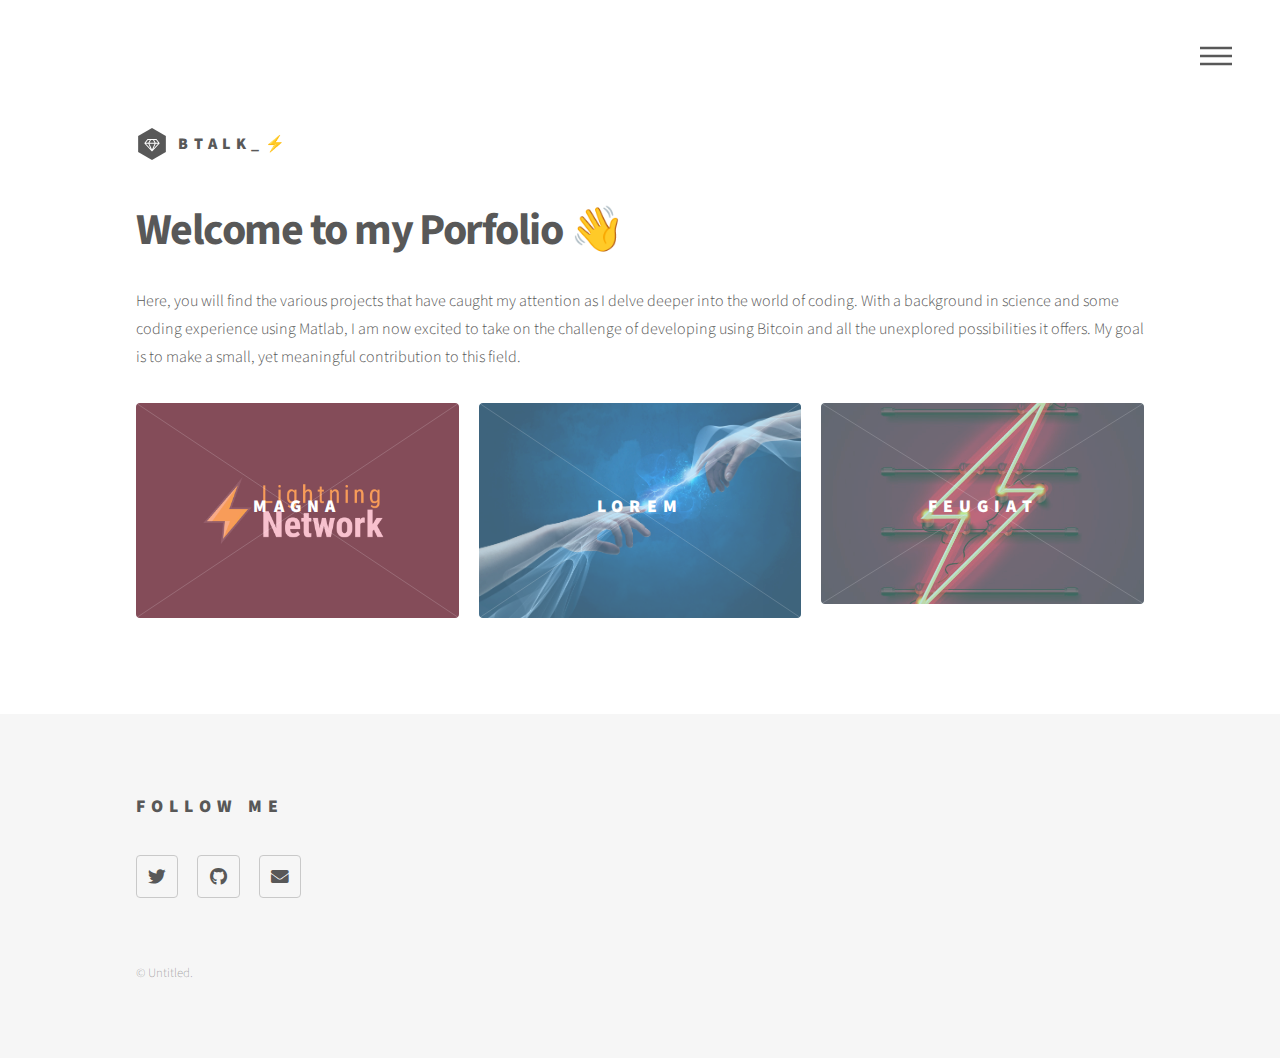
<file: html5up-phantom/index.html>
<!DOCTYPE HTML>
<!--
	Phantom by HTML5 UP
	html5up.net | @ajlkn
	Free for personal and commercial use under the CCA 3.0 license (html5up.net/license)
-->
<html>
	<head>
		<title>@Btalk_ Portfolio⚡ </title>
		<meta charset="utf-8" />
		<meta name="viewport" content="width=device-width, initial-scale=1, user-scalable=no" />
		<link rel="stylesheet" href="assets/css/main.css" />
		<noscript><link rel="stylesheet" href="assets/css/noscript.css" /></noscript>
	</head>
	<body class="is-preload">
		<!-- Wrapper -->
			<div id="wrapper">

				<!-- Header -->
					<header id="header">
						<div class="inner">

							<!-- Logo -->
								<a href="index.html" class="logo">
									<span class="symbol"><img src="images/logo.svg" alt="" /></span><span class="title">Btalk_⚡</span>
								</a>

							<!-- Nav -->
								<nav>
									<ul>
										<li><a href="#menu">Menu</a></li>
									</ul>
								</nav>

						</div>
					</header>

				<!-- Menu -->
					<nav id="menu">
						<h2>Menu</h2>
						<ul>
							<li><a href="index.html">Home</a></li>
							<li><a href="assets/aboutme.html">about me</a></li>
						</ul>
					</nav>

				<!-- Main -->
					<div id="main">
						<div class="inner">
							<header>
								<h1>Welcome to my Porfolio 👋 </h1>
								<p>Here, you will find the various projects that have caught my attention as I delve deeper into the world of coding. With a background in science and some coding experience using Matlab, I am now excited to take on the challenge of developing using Bitcoin and all the unexplored possibilities it offers. My goal is to make a small, yet meaningful contribution to this field.</p>
							</header>
							<section class="tiles">
								<article class="style1">
									<span class="image">
										<img src="images/lightning-network-article.jpg" alt="" />
									</span>
									<a href="generic.html">
										<h2>Magna</h2>
										<div class="content">
											<p>Sed nisl arcu euismod sit amet nisi lorem etiam dolor veroeros et feugiat.</p>
										</div>
									</a>
								</article>
								<article class="style2">
									<span class="image">
										<img src="images/122fca56e3.jpg" alt="" />
									</span>
									<a href="generic.html">
										<h2>Lorem</h2>
										<div class="content">
											<p>Sed nisl arcu euismod sit amet nisi lorem etiam dolor veroeros et feugiat.</p>
										</div>
									</a>
								</article>
								<article class="style3">
									<span class="image">
										<img src="images/shutterstock_686198920-640x400.jpg" alt="" />
									</span>
									<a href="generic.html">
										<h2>Feugiat</h2>
										<div class="content">
											<p>Sed nisl arcu euismod sit amet nisi lorem etiam dolor veroeros et feugiat.</p>
										</div>
									</a>
								</article>
									</a>
								</article>
								</article>
							</section>
						</div>
					</div>

				<!-- Footer -->
					<footer id="footer">
						<div class="inner">
							<!-- <section>
								<h2>Get in touch</h2>
								<form method="post" action="#">
									<div class="fields">
										<div class="field half">
											<input type="text" name="name" id="name" placeholder="Name" />
										</div>
										<div class="field half">
											<input type="email" name="email" id="email" placeholder="Email" />
										</div>
										<div class="field">
											<textarea name="message" id="message" placeholder="Message"></textarea>
										</div>
									</div>
									<ul class="actions">
										<li><input type="submit" value="Send" class="primary" /></li>
									</ul>
								</form>
							</section> -->
							<section>
								<h2>Follow me</h2>
								<ul class="icons">
									<li><a href="#" class="icon brands style2 fa-twitter"><span class="label">Twitter</span></a></li>
									<li><a href="#" class="icon brands style2 fa-github"><span class="label">GitHub</span></a></li>
									<li><a href="#" class="icon solid style2 fa-envelope"><span class="label">Email</span></a></li>
								</ul>
							</section>
							<ul class="copyright">
								<li>&copy; Untitled.</li>
							</ul>
						</div>
					</footer>

			</div>

		<!-- Scripts -->
			<script src="assets/js/jquery.min.js"></script>
			<script src="assets/js/browser.min.js"></script>
			<script src="assets/js/breakpoints.min.js"></script>
			<script src="assets/js/util.js"></script>
			<script src="assets/js/main.js"></script>

	</body>
</html>
</file>
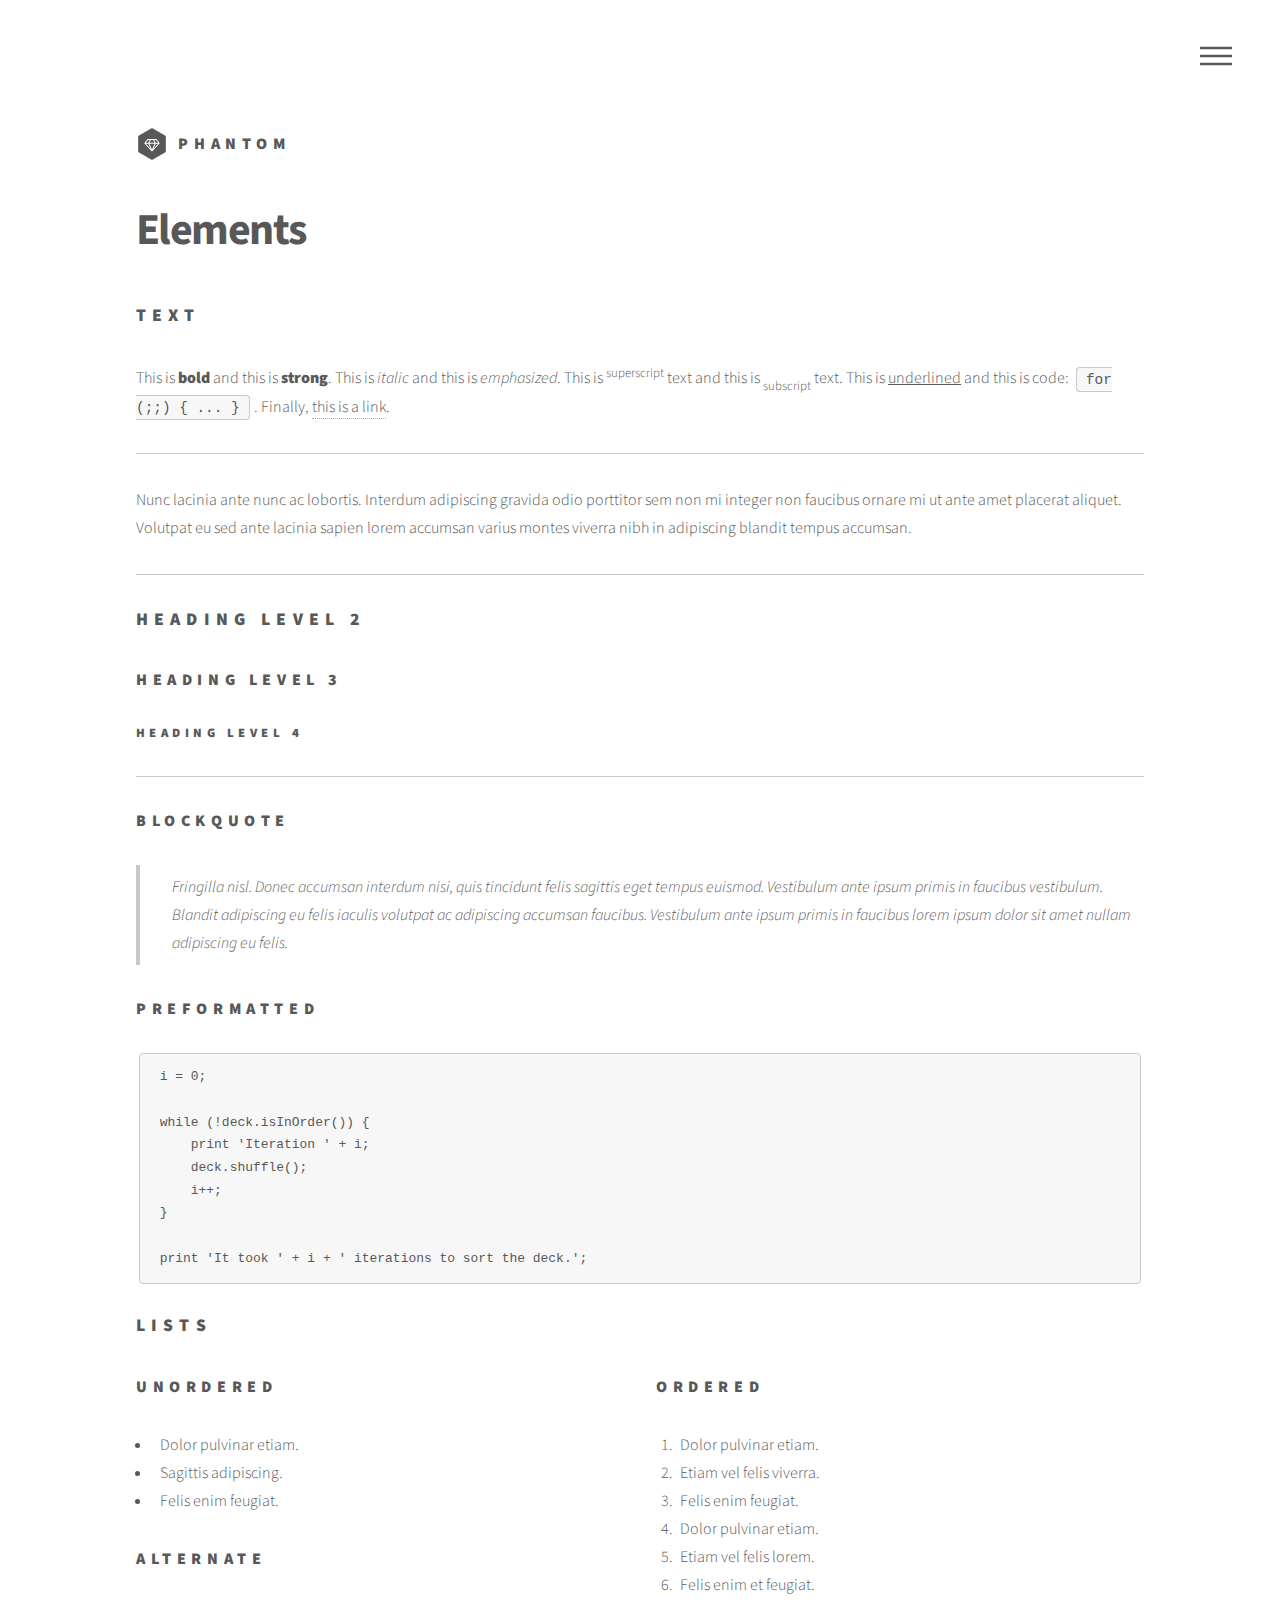
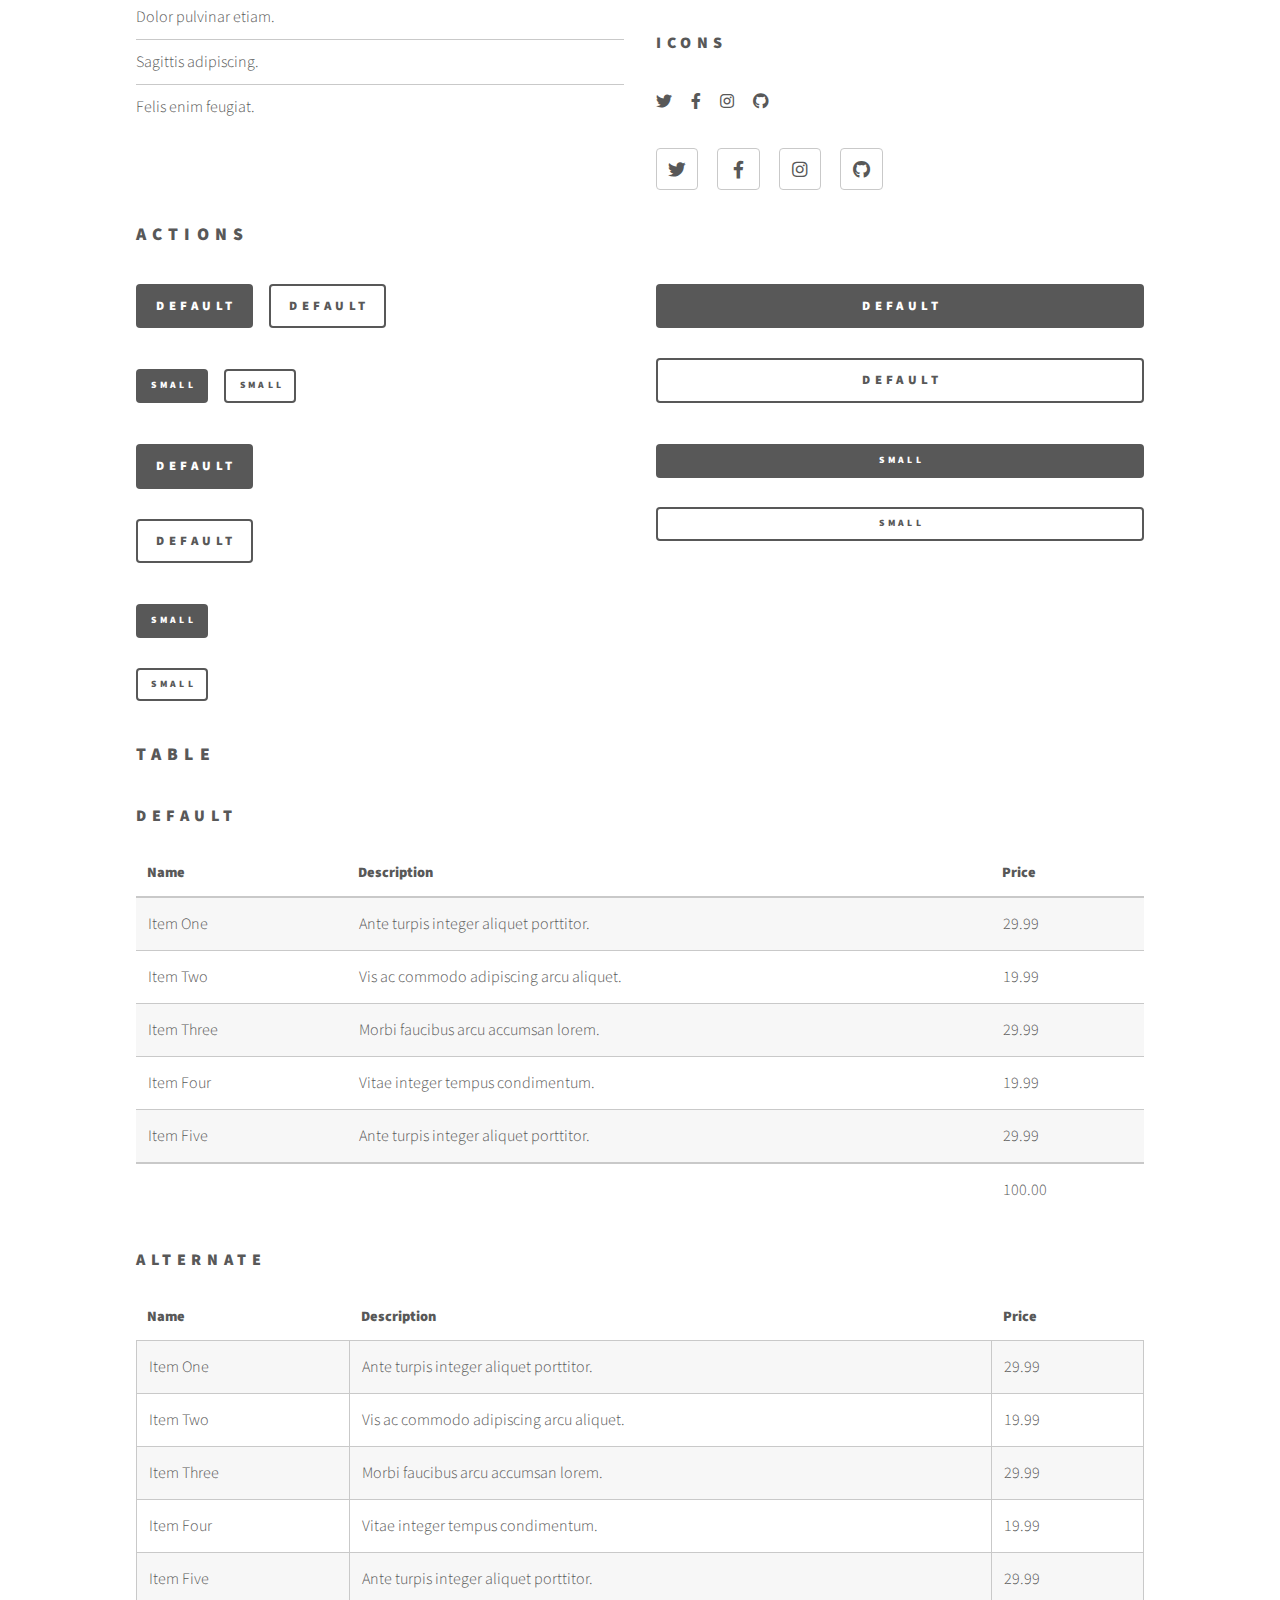
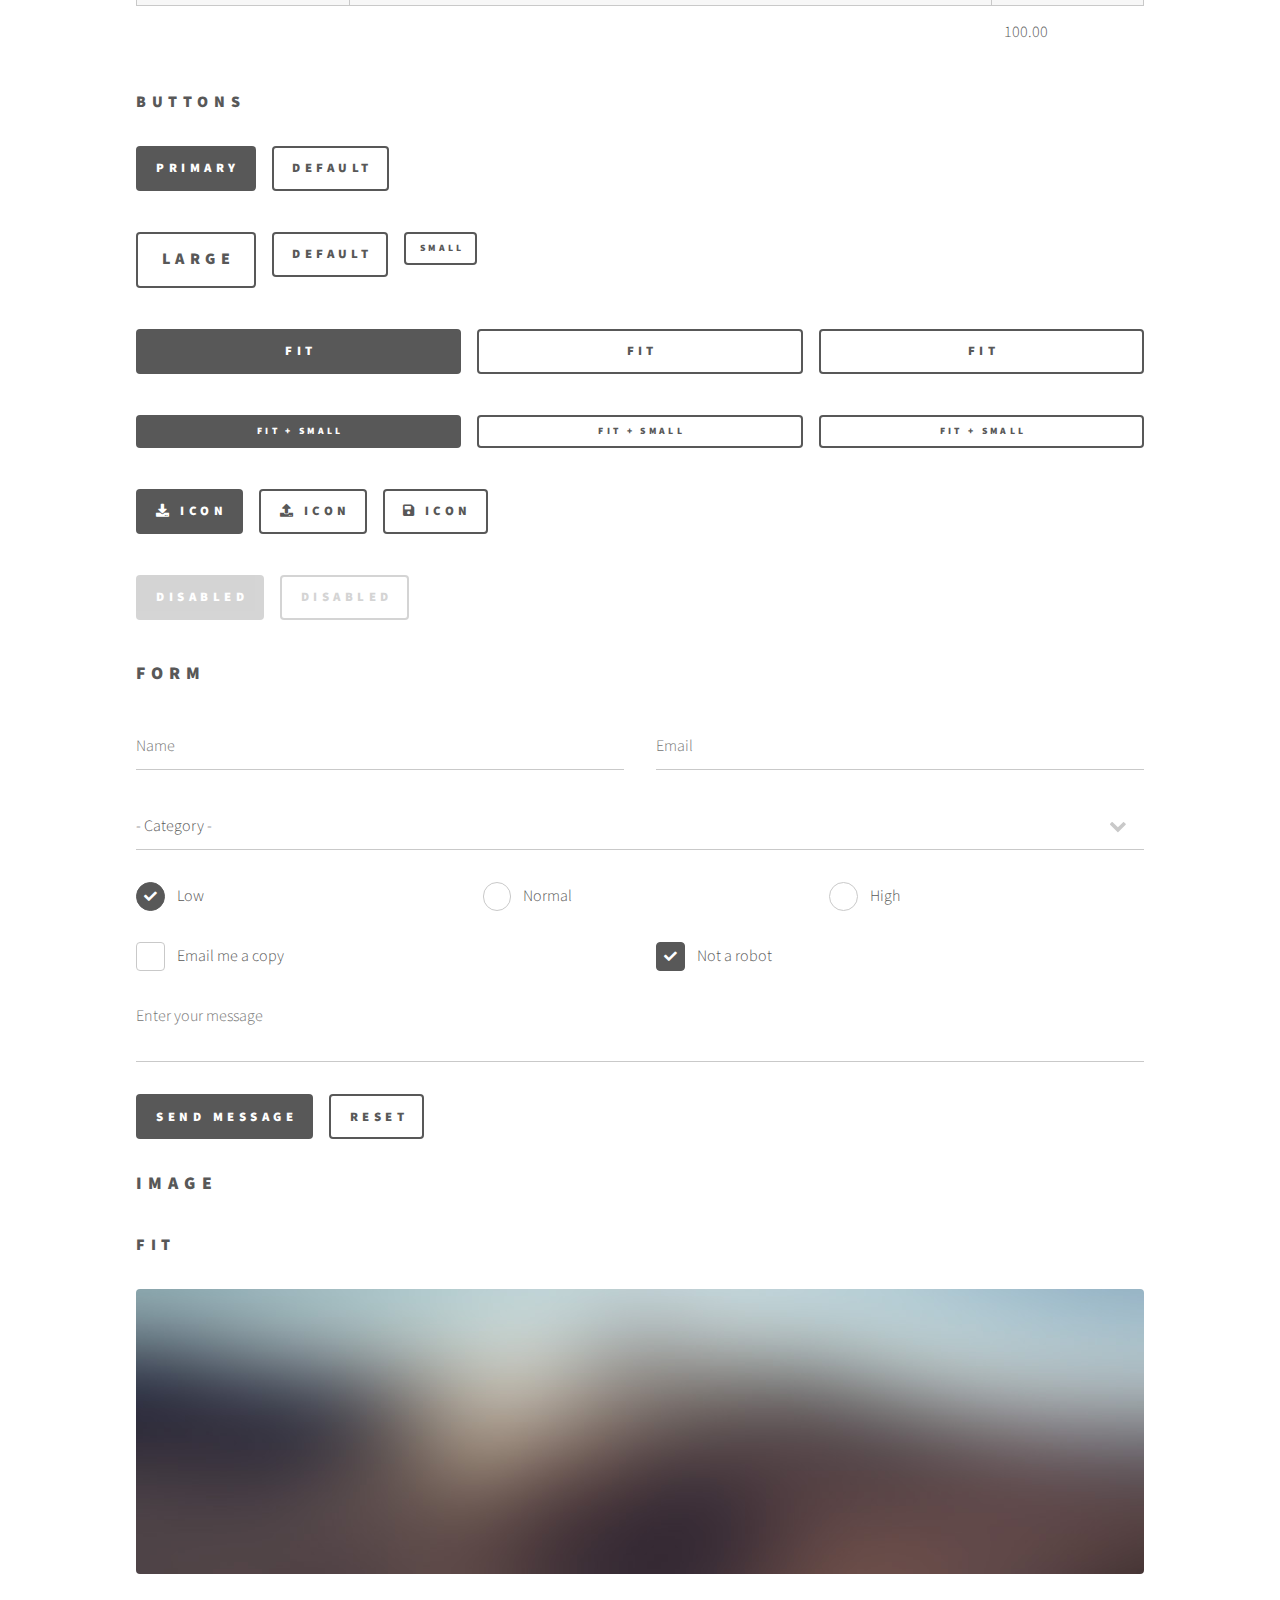
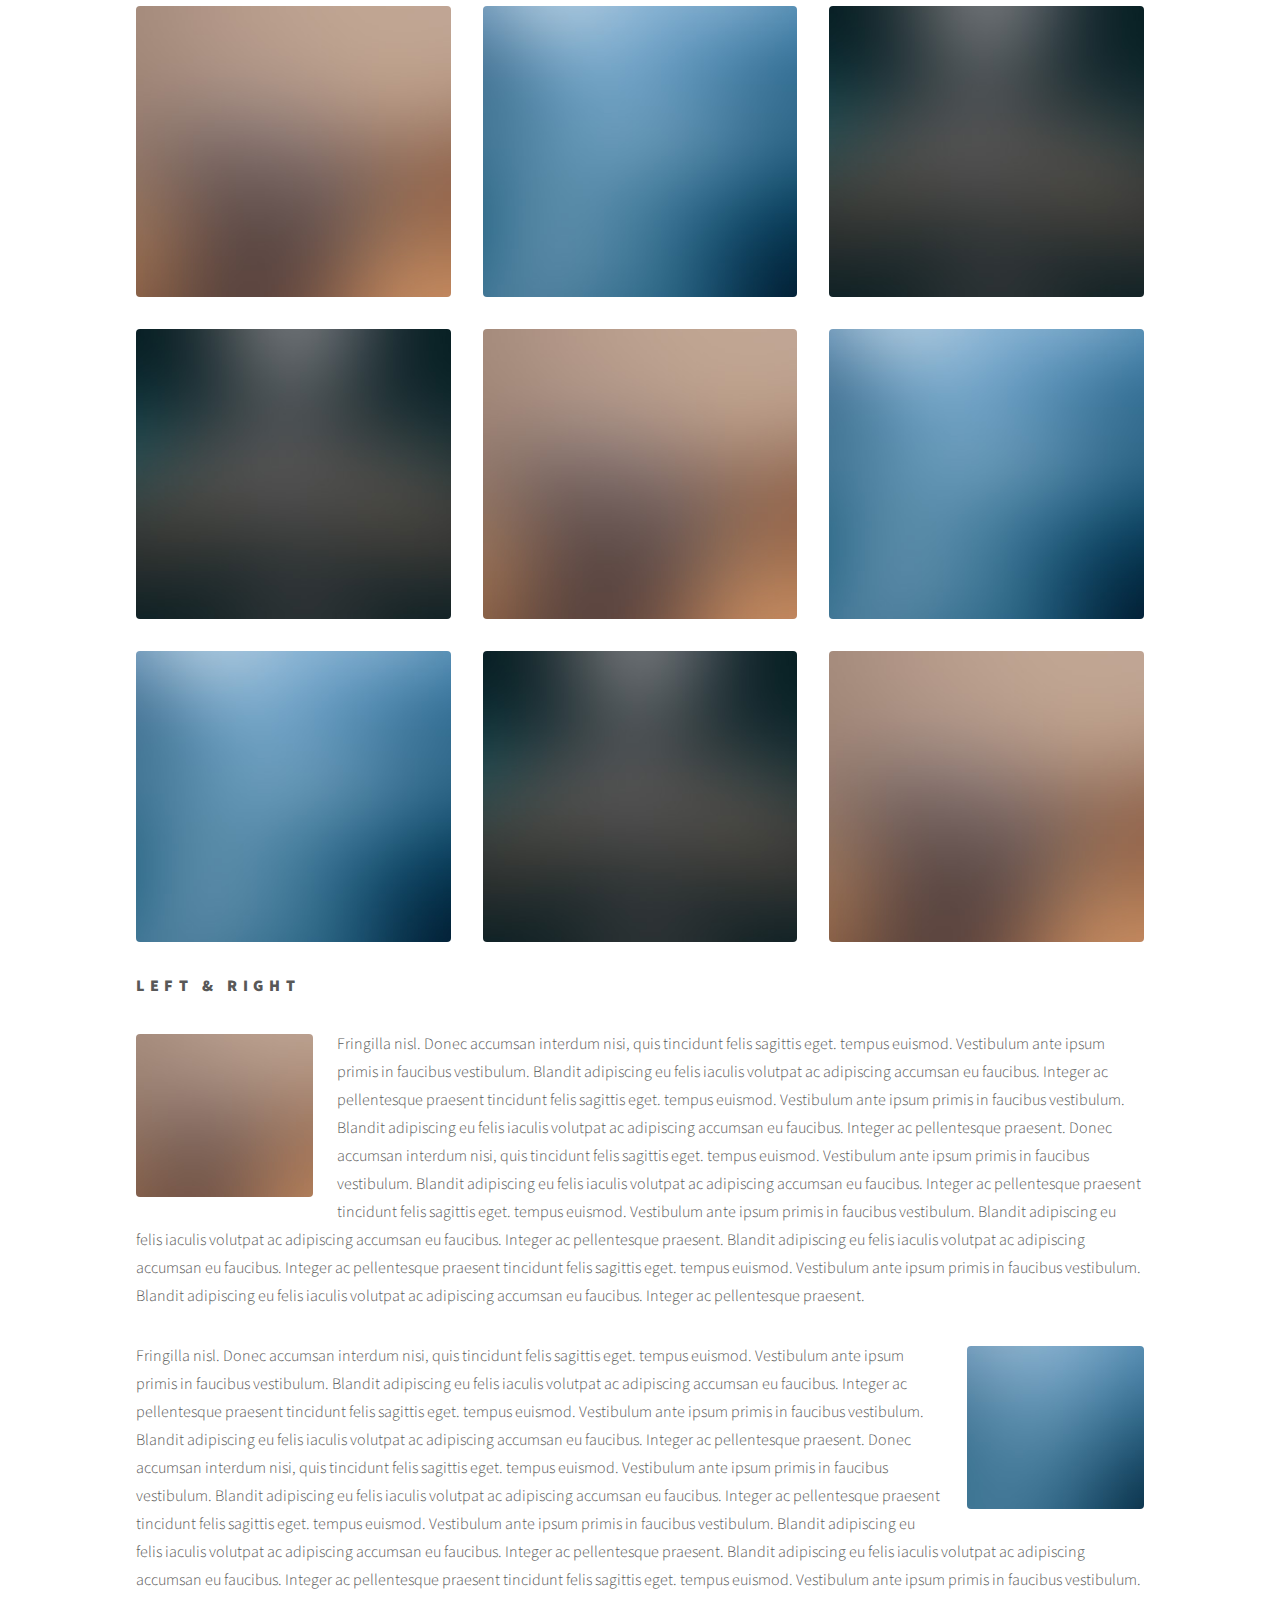
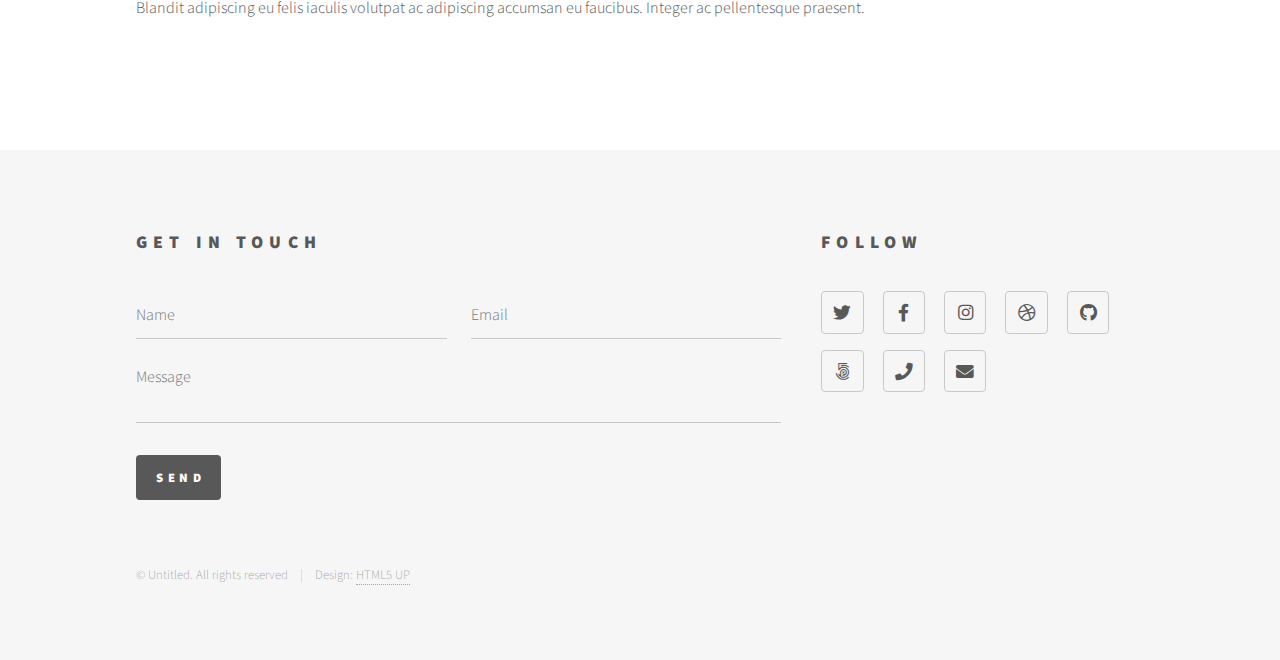
<file: html5up-phantom/elements.html>
<!DOCTYPE HTML>
<!--
	Phantom by HTML5 UP
	html5up.net | @ajlkn
	Free for personal and commercial use under the CCA 3.0 license (html5up.net/license)
-->
<html>
	<head>
		<title>Elements - Phantom by HTML5 UP</title>
		<meta charset="utf-8" />
		<meta name="viewport" content="width=device-width, initial-scale=1, user-scalable=no" />
		<link rel="stylesheet" href="assets/css/main.css" />
		<noscript><link rel="stylesheet" href="assets/css/noscript.css" /></noscript>
	</head>
	<body class="is-preload">
		<!-- Wrapper -->
			<div id="wrapper">

				<!-- Header -->
					<header id="header">
						<div class="inner">

							<!-- Logo -->
								<a href="index.html" class="logo">
									<span class="symbol"><img src="images/logo.svg" alt="" /></span><span class="title">Phantom</span>
								</a>

							<!-- Nav -->
								<nav>
									<ul>
										<li><a href="#menu">Menu</a></li>
									</ul>
								</nav>

						</div>
					</header>

				<!-- Menu -->
					<nav id="menu">
						<h2>Menu</h2>
						<ul>
							<li><a href="index.html">Home</a></li>
							<li><a href="generic.html">Ipsum veroeros</a></li>
							<li><a href="generic.html">Tempus etiam</a></li>
							<li><a href="generic.html">Consequat dolor</a></li>
							<li><a href="elements.html">Elements</a></li>
						</ul>
					</nav>

				<!-- Main -->
					<div id="main">
						<div class="inner">
							<h1>Elements</h1>

							<!-- Text -->
								<section>
									<h2>Text</h2>
									<p>This is <b>bold</b> and this is <strong>strong</strong>. This is <i>italic</i> and this is <em>emphasized</em>.
									This is <sup>superscript</sup> text and this is <sub>subscript</sub> text.
									This is <u>underlined</u> and this is code: <code>for (;;) { ... }</code>. Finally, <a href="#">this is a link</a>.</p>
									<hr />
									<p>Nunc lacinia ante nunc ac lobortis. Interdum adipiscing gravida odio porttitor sem non mi integer non faucibus ornare mi ut ante amet placerat aliquet. Volutpat eu sed ante lacinia sapien lorem accumsan varius montes viverra nibh in adipiscing blandit tempus accumsan.</p>
									<hr />
									<h2>Heading Level 2</h2>
									<h3>Heading Level 3</h3>
									<h4>Heading Level 4</h4>
									<hr />
									<h3>Blockquote</h3>
									<blockquote>Fringilla nisl. Donec accumsan interdum nisi, quis tincidunt felis sagittis eget tempus euismod. Vestibulum ante ipsum primis in faucibus vestibulum. Blandit adipiscing eu felis iaculis volutpat ac adipiscing accumsan faucibus. Vestibulum ante ipsum primis in faucibus lorem ipsum dolor sit amet nullam adipiscing eu felis.</blockquote>
									<h3>Preformatted</h3>
									<pre><code>i = 0;

while (!deck.isInOrder()) {
    print 'Iteration ' + i;
    deck.shuffle();
    i++;
}

print 'It took ' + i + ' iterations to sort the deck.';</code></pre>
								</section>

							<!-- Lists -->
								<section>
									<h2>Lists</h2>
									<div class="row">
										<div class="col-6 col-12-medium">
											<h3>Unordered</h3>
											<ul>
												<li>Dolor pulvinar etiam.</li>
												<li>Sagittis adipiscing.</li>
												<li>Felis enim feugiat.</li>
											</ul>
											<h3>Alternate</h3>
											<ul class="alt">
												<li>Dolor pulvinar etiam.</li>
												<li>Sagittis adipiscing.</li>
												<li>Felis enim feugiat.</li>
											</ul>
										</div>
										<div class="col-6 col-12-medium">
											<h3>Ordered</h3>
											<ol>
												<li>Dolor pulvinar etiam.</li>
												<li>Etiam vel felis viverra.</li>
												<li>Felis enim feugiat.</li>
												<li>Dolor pulvinar etiam.</li>
												<li>Etiam vel felis lorem.</li>
												<li>Felis enim et feugiat.</li>
											</ol>
											<h3>Icons</h3>
											<ul class="icons">
												<li><a href="#" class="icon brands style1 fa-twitter"><span class="label">Twitter</span></a></li>
												<li><a href="#" class="icon brands style1 fa-facebook-f"><span class="label">Facebook</span></a></li>
												<li><a href="#" class="icon brands style1 fa-instagram"><span class="label">Instagram</span></a></li>
												<li><a href="#" class="icon brands style1 fa-github"><span class="label">Github</span></a></li>
											</ul>
											<ul class="icons">
												<li><a href="#" class="icon brands style2 fa-twitter"><span class="label">Twitter</span></a></li>
												<li><a href="#" class="icon brands style2 fa-facebook-f"><span class="label">Facebook</span></a></li>
												<li><a href="#" class="icon brands style2 fa-instagram"><span class="label">Instagram</span></a></li>
												<li><a href="#" class="icon brands style2 fa-github"><span class="label">Github</span></a></li>
											</ul>
										</div>
									</div>
									<h2>Actions</h2>
									<div class="row">
										<div class="col-6 col-12-medium">
											<ul class="actions">
												<li><a href="#" class="button primary">Default</a></li>
												<li><a href="#" class="button">Default</a></li>
											</ul>
											<ul class="actions small">
												<li><a href="#" class="button primary small">Small</a></li>
												<li><a href="#" class="button small">Small</a></li>
											</ul>
											<ul class="actions stacked">
												<li><a href="#" class="button primary">Default</a></li>
												<li><a href="#" class="button">Default</a></li>
											</ul>
											<ul class="actions stacked">
												<li><a href="#" class="button primary small">Small</a></li>
												<li><a href="#" class="button small">Small</a></li>
											</ul>
										</div>
										<div class="col-6 col-12-medium">
											<ul class="actions stacked">
												<li><a href="#" class="button primary fit">Default</a></li>
												<li><a href="#" class="button fit">Default</a></li>
											</ul>
											<ul class="actions stacked">
												<li><a href="#" class="button primary small fit">Small</a></li>
												<li><a href="#" class="button small fit">Small</a></li>
											</ul>
										</div>
									</div>
								</section>

							<!-- Table -->
								<section>
									<h2>Table</h2>
									<h3>Default</h3>
									<div class="table-wrapper">
										<table>
											<thead>
												<tr>
													<th>Name</th>
													<th>Description</th>
													<th>Price</th>
												</tr>
											</thead>
											<tbody>
												<tr>
													<td>Item One</td>
													<td>Ante turpis integer aliquet porttitor.</td>
													<td>29.99</td>
												</tr>
												<tr>
													<td>Item Two</td>
													<td>Vis ac commodo adipiscing arcu aliquet.</td>
													<td>19.99</td>
												</tr>
												<tr>
													<td>Item Three</td>
													<td> Morbi faucibus arcu accumsan lorem.</td>
													<td>29.99</td>
												</tr>
												<tr>
													<td>Item Four</td>
													<td>Vitae integer tempus condimentum.</td>
													<td>19.99</td>
												</tr>
												<tr>
													<td>Item Five</td>
													<td>Ante turpis integer aliquet porttitor.</td>
													<td>29.99</td>
												</tr>
											</tbody>
											<tfoot>
												<tr>
													<td colspan="2"></td>
													<td>100.00</td>
												</tr>
											</tfoot>
										</table>
									</div>

									<h3>Alternate</h3>
									<div class="table-wrapper">
										<table class="alt">
											<thead>
												<tr>
													<th>Name</th>
													<th>Description</th>
													<th>Price</th>
												</tr>
											</thead>
											<tbody>
												<tr>
													<td>Item One</td>
													<td>Ante turpis integer aliquet porttitor.</td>
													<td>29.99</td>
												</tr>
												<tr>
													<td>Item Two</td>
													<td>Vis ac commodo adipiscing arcu aliquet.</td>
													<td>19.99</td>
												</tr>
												<tr>
													<td>Item Three</td>
													<td> Morbi faucibus arcu accumsan lorem.</td>
													<td>29.99</td>
												</tr>
												<tr>
													<td>Item Four</td>
													<td>Vitae integer tempus condimentum.</td>
													<td>19.99</td>
												</tr>
												<tr>
													<td>Item Five</td>
													<td>Ante turpis integer aliquet porttitor.</td>
													<td>29.99</td>
												</tr>
											</tbody>
											<tfoot>
												<tr>
													<td colspan="2"></td>
													<td>100.00</td>
												</tr>
											</tfoot>
										</table>
									</div>
								</section>

							<!-- Buttons -->
								<section>
									<h3>Buttons</h3>
									<ul class="actions">
										<li><a href="#" class="button primary">Primary</a></li>
										<li><a href="#" class="button">Default</a></li>
									</ul>
									<ul class="actions">
										<li><a href="#" class="button large">Large</a></li>
										<li><a href="#" class="button">Default</a></li>
										<li><a href="#" class="button small">Small</a></li>
									</ul>
									<ul class="actions fit">
										<li><a href="#" class="button primary fit">Fit</a></li>
										<li><a href="#" class="button fit">Fit</a></li>
										<li><a href="#" class="button fit">Fit</a></li>
									</ul>
									<ul class="actions fit small">
										<li><a href="#" class="button primary fit small">Fit + Small</a></li>
										<li><a href="#" class="button fit small">Fit + Small</a></li>
										<li><a href="#" class="button fit small">Fit + Small</a></li>
									</ul>
									<ul class="actions">
										<li><a href="#" class="button primary icon solid fa-download">Icon</a></li>
										<li><a href="#" class="button icon solid fa-upload">Icon</a></li>
										<li><a href="#" class="button icon solid fa-save">Icon</a></li>
									</ul>
									<ul class="actions">
										<li><span class="button primary disabled">Disabled</span></li>
										<li><span class="button disabled">Disabled</span></li>
									</ul>
								</section>

							<!-- Form -->
								<section>
									<h2>Form</h2>
									<form method="post" action="#">
										<div class="row gtr-uniform">
											<div class="col-6 col-12-xsmall">
												<input type="text" name="demo-name" id="demo-name" value="" placeholder="Name" />
											</div>
											<div class="col-6 col-12-xsmall">
												<input type="email" name="demo-email" id="demo-email" value="" placeholder="Email" />
											</div>
											<div class="col-12">
												<select name="demo-category" id="demo-category">
													<option value="">- Category -</option>
													<option value="1">Manufacturing</option>
													<option value="1">Shipping</option>
													<option value="1">Administration</option>
													<option value="1">Human Resources</option>
												</select>
											</div>
											<div class="col-4 col-12-small">
												<input type="radio" id="demo-priority-low" name="demo-priority" checked>
												<label for="demo-priority-low">Low</label>
											</div>
											<div class="col-4 col-12-small">
												<input type="radio" id="demo-priority-normal" name="demo-priority">
												<label for="demo-priority-normal">Normal</label>
											</div>
											<div class="col-4 col-12-small">
												<input type="radio" id="demo-priority-high" name="demo-priority">
												<label for="demo-priority-high">High</label>
											</div>
											<div class="col-6 col-12-small">
												<input type="checkbox" id="demo-copy" name="demo-copy">
												<label for="demo-copy">Email me a copy</label>
											</div>
											<div class="col-6 col-12-small">
												<input type="checkbox" id="demo-human" name="demo-human" checked>
												<label for="demo-human">Not a robot</label>
											</div>
											<div class="col-12">
												<textarea name="demo-message" id="demo-message" placeholder="Enter your message" rows="6"></textarea>
											</div>
											<div class="col-12">
												<ul class="actions">
													<li><input type="submit" value="Send Message" class="primary" /></li>
													<li><input type="reset" value="Reset" /></li>
												</ul>
											</div>
										</div>
									</form>
								</section>

							<!-- Image -->
								<section>
									<h2>Image</h2>
									<h3>Fit</h3>
									<div class="box alt">
										<div class="row gtr-uniform">
											<div class="col-12"><span class="image fit"><img src="images/pic13.jpg" alt="" /></span></div>
											<div class="col-4"><span class="image fit"><img src="images/pic01.jpg" alt="" /></span></div>
											<div class="col-4"><span class="image fit"><img src="images/pic02.jpg" alt="" /></span></div>
											<div class="col-4"><span class="image fit"><img src="images/pic03.jpg" alt="" /></span></div>
											<div class="col-4"><span class="image fit"><img src="images/pic03.jpg" alt="" /></span></div>
											<div class="col-4"><span class="image fit"><img src="images/pic01.jpg" alt="" /></span></div>
											<div class="col-4"><span class="image fit"><img src="images/pic02.jpg" alt="" /></span></div>
											<div class="col-4"><span class="image fit"><img src="images/pic02.jpg" alt="" /></span></div>
											<div class="col-4"><span class="image fit"><img src="images/pic03.jpg" alt="" /></span></div>
											<div class="col-4"><span class="image fit"><img src="images/pic01.jpg" alt="" /></span></div>
										</div>
									</div>
									<h3>Left &amp; Right</h3>
									<p><span class="image left"><img src="images/pic14.jpg" alt="" /></span>Fringilla nisl. Donec accumsan interdum nisi, quis tincidunt felis sagittis eget. tempus euismod. Vestibulum ante ipsum primis in faucibus vestibulum. Blandit adipiscing eu felis iaculis volutpat ac adipiscing accumsan eu faucibus. Integer ac pellentesque praesent tincidunt felis sagittis eget. tempus euismod. Vestibulum ante ipsum primis in faucibus vestibulum. Blandit adipiscing eu felis iaculis volutpat ac adipiscing accumsan eu faucibus. Integer ac pellentesque praesent. Donec accumsan interdum nisi, quis tincidunt felis sagittis eget. tempus euismod. Vestibulum ante ipsum primis in faucibus vestibulum. Blandit adipiscing eu felis iaculis volutpat ac adipiscing accumsan eu faucibus. Integer ac pellentesque praesent tincidunt felis sagittis eget. tempus euismod. Vestibulum ante ipsum primis in faucibus vestibulum. Blandit adipiscing eu felis iaculis volutpat ac adipiscing accumsan eu faucibus. Integer ac pellentesque praesent. Blandit adipiscing eu felis iaculis volutpat ac adipiscing accumsan eu faucibus. Integer ac pellentesque praesent tincidunt felis sagittis eget. tempus euismod. Vestibulum ante ipsum primis in faucibus vestibulum. Blandit adipiscing eu felis iaculis volutpat ac adipiscing accumsan eu faucibus. Integer ac pellentesque praesent.</p>
									<p><span class="image right"><img src="images/pic15.jpg" alt="" /></span>Fringilla nisl. Donec accumsan interdum nisi, quis tincidunt felis sagittis eget. tempus euismod. Vestibulum ante ipsum primis in faucibus vestibulum. Blandit adipiscing eu felis iaculis volutpat ac adipiscing accumsan eu faucibus. Integer ac pellentesque praesent tincidunt felis sagittis eget. tempus euismod. Vestibulum ante ipsum primis in faucibus vestibulum. Blandit adipiscing eu felis iaculis volutpat ac adipiscing accumsan eu faucibus. Integer ac pellentesque praesent. Donec accumsan interdum nisi, quis tincidunt felis sagittis eget. tempus euismod. Vestibulum ante ipsum primis in faucibus vestibulum. Blandit adipiscing eu felis iaculis volutpat ac adipiscing accumsan eu faucibus. Integer ac pellentesque praesent tincidunt felis sagittis eget. tempus euismod. Vestibulum ante ipsum primis in faucibus vestibulum. Blandit adipiscing eu felis iaculis volutpat ac adipiscing accumsan eu faucibus. Integer ac pellentesque praesent. Blandit adipiscing eu felis iaculis volutpat ac adipiscing accumsan eu faucibus. Integer ac pellentesque praesent tincidunt felis sagittis eget. tempus euismod. Vestibulum ante ipsum primis in faucibus vestibulum. Blandit adipiscing eu felis iaculis volutpat ac adipiscing accumsan eu faucibus. Integer ac pellentesque praesent.</p>
								</section>

						</div>
					</div>

				<!-- Footer -->
					<footer id="footer">
						<div class="inner">
							<section>
								<h2>Get in touch</h2>
								<form method="post" action="#">
									<div class="fields">
										<div class="field half">
											<input type="text" name="name" id="name" placeholder="Name" />
										</div>
										<div class="field half">
											<input type="email" name="email" id="email" placeholder="Email" />
										</div>
										<div class="field">
											<textarea name="message" id="message" placeholder="Message"></textarea>
										</div>
									</div>
									<ul class="actions">
										<li><input type="submit" value="Send" class="primary" /></li>
									</ul>
								</form>
							</section>
							<section>
								<h2>Follow</h2>
								<ul class="icons">
									<li><a href="#" class="icon brands style2 fa-twitter"><span class="label">Twitter</span></a></li>
									<li><a href="#" class="icon brands style2 fa-facebook-f"><span class="label">Facebook</span></a></li>
									<li><a href="#" class="icon brands style2 fa-instagram"><span class="label">Instagram</span></a></li>
									<li><a href="#" class="icon brands style2 fa-dribbble"><span class="label">Dribbble</span></a></li>
									<li><a href="#" class="icon brands style2 fa-github"><span class="label">GitHub</span></a></li>
									<li><a href="#" class="icon brands style2 fa-500px"><span class="label">500px</span></a></li>
									<li><a href="#" class="icon solid style2 fa-phone"><span class="label">Phone</span></a></li>
									<li><a href="#" class="icon solid style2 fa-envelope"><span class="label">Email</span></a></li>
								</ul>
							</section>
							<ul class="copyright">
								<li>&copy; Untitled. All rights reserved</li><li>Design: <a href="http://html5up.net">HTML5 UP</a></li>
							</ul>
						</div>
					</footer>

			</div>

		<!-- Scripts -->
			<script src="assets/js/jquery.min.js"></script>
			<script src="assets/js/browser.min.js"></script>
			<script src="assets/js/breakpoints.min.js"></script>
			<script src="assets/js/util.js"></script>
			<script src="assets/js/main.js"></script>

	</body>
</html>
</file>
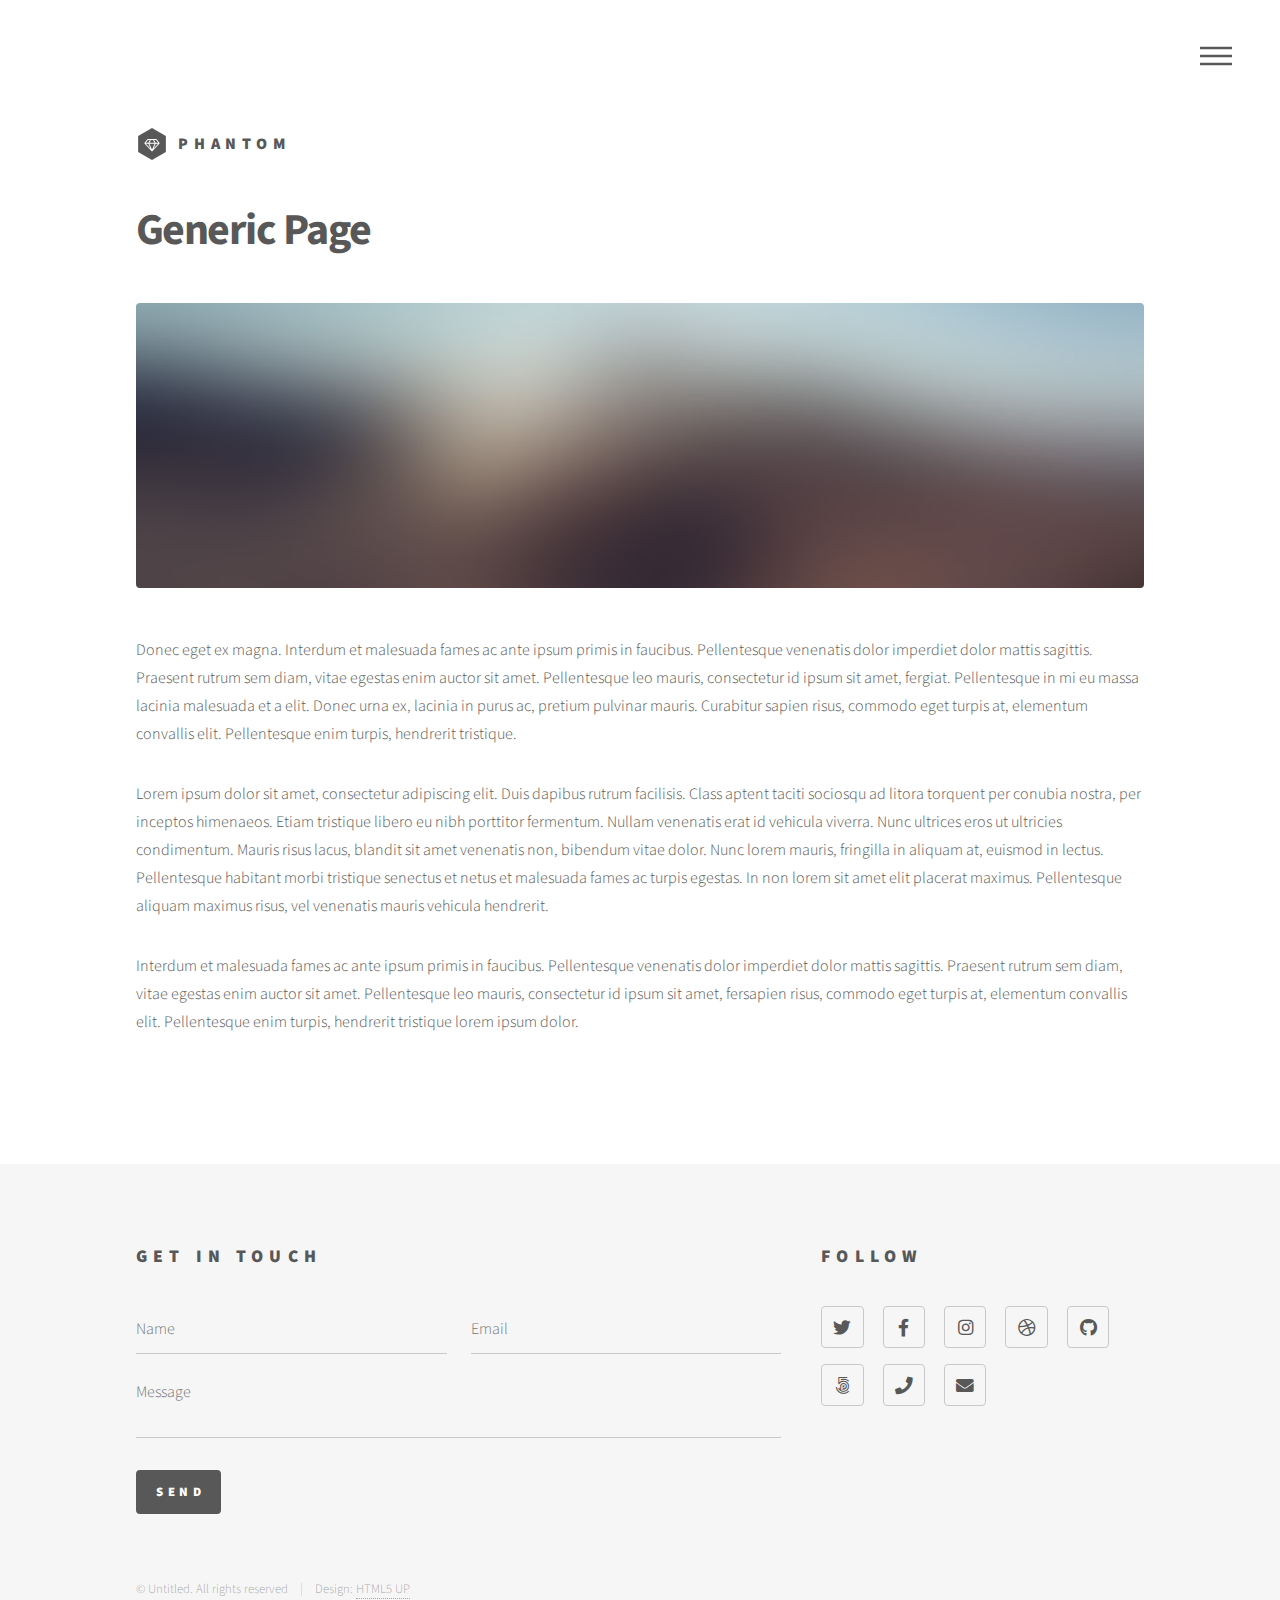
<file: html5up-phantom/generic.html>
<!DOCTYPE HTML>
<!--
	Phantom by HTML5 UP
	html5up.net | @ajlkn
	Free for personal and commercial use under the CCA 3.0 license (html5up.net/license)
-->
<html>
	<head>
		<title>Generic - Phantom by HTML5 UP</title>
		<meta charset="utf-8" />
		<meta name="viewport" content="width=device-width, initial-scale=1, user-scalable=no" />
		<link rel="stylesheet" href="assets/css/main.css" />
		<noscript><link rel="stylesheet" href="assets/css/noscript.css" /></noscript>
	</head>
	<body class="is-preload">
		<!-- Wrapper -->
			<div id="wrapper">

				<!-- Header -->
					<header id="header">
						<div class="inner">

							<!-- Logo -->
								<a href="index.html" class="logo">
									<span class="symbol"><img src="images/logo.svg" alt="" /></span><span class="title">Phantom</span>
								</a>

							<!-- Nav -->
								<nav>
									<ul>
										<li><a href="#menu">Menu</a></li>
									</ul>
								</nav>

						</div>
					</header>

				<!-- Menu -->
					<nav id="menu">
						<h2>Menu</h2>
						<ul>
							<li><a href="index.html">Home</a></li>
							<li><a href="generic.html">Ipsum veroeros</a></li>
							<li><a href="generic.html">Tempus etiam</a></li>
							<li><a href="generic.html">Consequat dolor</a></li>
							<li><a href="elements.html">Elements</a></li>
						</ul>
					</nav>

				<!-- Main -->
					<div id="main">
						<div class="inner">
							<h1>Generic Page</h1>
							<span class="image main"><img src="images/pic13.jpg" alt="" /></span>
							<p>Donec eget ex magna. Interdum et malesuada fames ac ante ipsum primis in faucibus. Pellentesque venenatis dolor imperdiet dolor mattis sagittis. Praesent rutrum sem diam, vitae egestas enim auctor sit amet. Pellentesque leo mauris, consectetur id ipsum sit amet, fergiat. Pellentesque in mi eu massa lacinia malesuada et a elit. Donec urna ex, lacinia in purus ac, pretium pulvinar mauris. Curabitur sapien risus, commodo eget turpis at, elementum convallis elit. Pellentesque enim turpis, hendrerit tristique.</p>
							<p>Lorem ipsum dolor sit amet, consectetur adipiscing elit. Duis dapibus rutrum facilisis. Class aptent taciti sociosqu ad litora torquent per conubia nostra, per inceptos himenaeos. Etiam tristique libero eu nibh porttitor fermentum. Nullam venenatis erat id vehicula viverra. Nunc ultrices eros ut ultricies condimentum. Mauris risus lacus, blandit sit amet venenatis non, bibendum vitae dolor. Nunc lorem mauris, fringilla in aliquam at, euismod in lectus. Pellentesque habitant morbi tristique senectus et netus et malesuada fames ac turpis egestas. In non lorem sit amet elit placerat maximus. Pellentesque aliquam maximus risus, vel venenatis mauris vehicula hendrerit.</p>
							<p>Interdum et malesuada fames ac ante ipsum primis in faucibus. Pellentesque venenatis dolor imperdiet dolor mattis sagittis. Praesent rutrum sem diam, vitae egestas enim auctor sit amet. Pellentesque leo mauris, consectetur id ipsum sit amet, fersapien risus, commodo eget turpis at, elementum convallis elit. Pellentesque enim turpis, hendrerit tristique lorem ipsum dolor.</p>
						</div>
					</div>

				<!-- Footer -->
					<footer id="footer">
						<div class="inner">
							<section>
								<h2>Get in touch</h2>
								<form method="post" action="#">
									<div class="fields">
										<div class="field half">
											<input type="text" name="name" id="name" placeholder="Name" />
										</div>
										<div class="field half">
											<input type="email" name="email" id="email" placeholder="Email" />
										</div>
										<div class="field">
											<textarea name="message" id="message" placeholder="Message"></textarea>
										</div>
									</div>
									<ul class="actions">
										<li><input type="submit" value="Send" class="primary" /></li>
									</ul>
								</form>
							</section>
							<section>
								<h2>Follow</h2>
								<ul class="icons">
									<li><a href="#" class="icon brands style2 fa-twitter"><span class="label">Twitter</span></a></li>
									<li><a href="#" class="icon brands style2 fa-facebook-f"><span class="label">Facebook</span></a></li>
									<li><a href="#" class="icon brands style2 fa-instagram"><span class="label">Instagram</span></a></li>
									<li><a href="#" class="icon brands style2 fa-dribbble"><span class="label">Dribbble</span></a></li>
									<li><a href="#" class="icon brands style2 fa-github"><span class="label">GitHub</span></a></li>
									<li><a href="#" class="icon brands style2 fa-500px"><span class="label">500px</span></a></li>
									<li><a href="#" class="icon solid style2 fa-phone"><span class="label">Phone</span></a></li>
									<li><a href="#" class="icon solid style2 fa-envelope"><span class="label">Email</span></a></li>
								</ul>
							</section>
							<ul class="copyright">
								<li>&copy; Untitled. All rights reserved</li><li>Design: <a href="http://html5up.net">HTML5 UP</a></li>
							</ul>
						</div>
					</footer>

			</div>

		<!-- Scripts -->
			<script src="assets/js/jquery.min.js"></script>
			<script src="assets/js/browser.min.js"></script>
			<script src="assets/js/breakpoints.min.js"></script>
			<script src="assets/js/util.js"></script>
			<script src="assets/js/main.js"></script>

	</body>
</html>
</file>
<file: html5up-phantom/assets/css/noscript.css>
/*
	Phantom by HTML5 UP
	html5up.net | @ajlkn
	Free for personal and commercial use under the CCA 3.0 license (html5up.net/license)
*/

/* Tiles */

	body.is-preload .tiles article {
		-moz-transform: none;
		-webkit-transform: none;
		-ms-transform: none;
		transform: none;
		opacity: 1;
	}
</file>
<file: html5up-phantom/assets/css/main.css>
@import url(fontawesome-all.min.css);
@import url("https://fonts.googleapis.com/css?family=Source+Sans+Pro:300,700,900");

/*
	Phantom by HTML5 UP
	html5up.net | @ajlkn
	Free for personal and commercial use under the CCA 3.0 license (html5up.net/license)
*/

html, body, div, span, applet, object,
iframe, h1, h2, h3, h4, h5, h6, p, blockquote,
pre, a, abbr, acronym, address, big, cite,
code, del, dfn, em, img, ins, kbd, q, s, samp,
small, strike, strong, sub, sup, tt, var, b,
u, i, center, dl, dt, dd, ol, ul, li, fieldset,
form, label, legend, table, caption, tbody,
tfoot, thead, tr, th, td, article, aside,
canvas, details, embed, figure, figcaption,
footer, header, hgroup, menu, nav, output, ruby,
section, summary, time, mark, audio, video {
	margin: 0;
	padding: 0;
	border: 0;
	font-size: 100%;
	font: inherit;
	vertical-align: baseline;}

article, aside, details, figcaption, figure,
footer, header, hgroup, menu, nav, section {
	display: block;}

body {
	line-height: 1;
}

ol, ul {
	list-style: none;
}

blockquote, q {
	quotes: none;
}

	blockquote:before, blockquote:after, q:before, q:after {
		content: '';
		content: none;
	}

table {
	border-collapse: collapse;
	border-spacing: 0;
}

body {
	-webkit-text-size-adjust: none;
}

mark {
	background-color: transparent;
	color: inherit;
}

input::-moz-focus-inner {
	border: 0;
	padding: 0;
}

input, select, textarea {
	-moz-appearance: none;
	-webkit-appearance: none;
	-ms-appearance: none;
	appearance: none;
}

/* Basic */

	@-ms-viewport {
		width: device-width;
	}

	body {
		-ms-overflow-style: scrollbar;
	}

	@media screen and (max-width: 480px) {

		html, body {
			min-width: 320px;
		}

	}

	html {
		box-sizing: border-box;
	}

	*, *:before, *:after {
		box-sizing: inherit;
	}

	body {
		background: #ffffff;
	}

		body.is-preload *, body.is-preload *:before, body.is-preload *:after {
			-moz-animation: none !important;
			-webkit-animation: none !important;
			-ms-animation: none !important;
			animation: none !important;
			-moz-transition: none !important;
			-webkit-transition: none !important;
			-ms-transition: none !important;
			transition: none !important;
		}

/* Type */

	body, input, select, textarea {
		color: #585858;
		font-family: "Source Sans Pro", Helvetica, sans-serif;
		font-size: 16pt;
		font-weight: 300;
		line-height: 1.75;
	}

		@media screen and (max-width: 1680px) {

			body, input, select, textarea {
				font-size: 14pt;
			}

		}

		@media screen and (max-width: 1280px) {

			body, input, select, textarea {
				font-size: 12pt;
			}

		}

	a {
		-moz-transition: border-bottom-color 0.2s ease, color 0.2s ease;
		-webkit-transition: border-bottom-color 0.2s ease, color 0.2s ease;
		-ms-transition: border-bottom-color 0.2s ease, color 0.2s ease;
		transition: border-bottom-color 0.2s ease, color 0.2s ease;
		text-decoration: none;
		color: #585858;
		border-bottom: dotted 1px rgba(88, 88, 88, 0.5);
	}

		a:hover {
			border-bottom-color: transparent;
			color: #f2849e !important;
		}

	strong, b {
		font-weight: 900;
	}

	em, i {
		font-style: italic;
	}

	p {
		margin: 0 0 2em 0;
	}

	h1 {
		font-size: 2.75em;
		font-weight: 700;
		line-height: 1.3;
		margin: 0 0 1em 0;
		letter-spacing: -0.035em;
	}

		h1 a {
			color: inherit;
		}

		@media screen and (max-width: 736px) {

			h1 {
				font-size: 2em;
				margin: 0 0 1em 0;
			}

		}

		@media screen and (max-width: 360px) {

			h1 {
				font-size: 1.75em;
			}

		}

	h2, h3, h4, h5, h6 {
		font-weight: 900;
		line-height: 1.5;
		margin: 0 0 2em 0;
		text-transform: uppercase;
		letter-spacing: 0.35em;
	}

		h2 a, h3 a, h4 a, h5 a, h6 a {
			color: inherit;
		}

	h2 {
		font-size: 1.1em;
	}

	h3 {
		font-size: 1em;
	}

	h4 {
		font-size: 0.8em;
	}

	h5 {
		font-size: 0.8em;
	}

	h6 {
		font-size: 0.8em;
	}

	@media screen and (max-width: 980px) {

		h1 br, h2 br, h3 br, h4 br, h5 br, h6 br {
			display: none;
		}

	}

	@media screen and (max-width: 736px) {

		h2 {
			font-size: 1em;
		}

		h3 {
			font-size: 0.8em;
		}

	}

	sub {
		font-size: 0.8em;
		position: relative;
		top: 0.5em;
	}

	sup {
		font-size: 0.8em;
		position: relative;
		top: -0.5em;
	}

	blockquote {
		border-left: solid 4px #c9c9c9;
		font-style: italic;
		margin: 0 0 2em 0;
		padding: 0.5em 0 0.5em 2em;
	}

	code {
		background: rgba(144, 144, 144, 0.075);
		border-radius: 4px;
		border: solid 1px #c9c9c9;
		font-family: "Courier New", monospace;
		font-size: 0.9em;
		margin: 0 0.25em;
		padding: 0.25em 0.65em;
	}

	pre {
		-webkit-overflow-scrolling: touch;
		font-family: "Courier New", monospace;
		font-size: 0.9em;
		margin: 0 0 2em 0;
	}

		pre code {
			display: block;
			line-height: 1.75;
			padding: 1em 1.5em;
			overflow-x: auto;
		}

	hr {
		border: 0;
		border-bottom: solid 1px #c9c9c9;
		margin: 2em 0;
	}

		hr.major {
			margin: 3em 0;
		}

	.align-left {
		text-align: left;
	}

	.align-center {
		text-align: center;
	}

	.align-right {
		text-align: right;
	}

/* Row */

	.row {
		display: flex;
		flex-wrap: wrap;
		box-sizing: border-box;
		align-items: stretch;
	}

		.row > * {
			box-sizing: border-box;
		}

		.row.gtr-uniform > * > :last-child {
			margin-bottom: 0;
		}

		.row.aln-left {
			justify-content: flex-start;
		}

		.row.aln-center {
			justify-content: center;
		}

		.row.aln-right {
			justify-content: flex-end;
		}

		.row.aln-top {
			align-items: flex-start;
		}

		.row.aln-middle {
			align-items: center;
		}

		.row.aln-bottom {
			align-items: flex-end;
		}

		.row > .imp {
			order: -1;
		}

		.row > .col-1 {
			width: 8.33333%;
		}

		.row > .off-1 {
			margin-left: 8.33333%;
		}

		.row > .col-2 {
			width: 16.66667%;
		}

		.row > .off-2 {
			margin-left: 16.66667%;
		}

		.row > .col-3 {
			width: 25%;
		}

		.row > .off-3 {
			margin-left: 25%;
		}

		.row > .col-4 {
			width: 33.33333%;
		}

		.row > .off-4 {
			margin-left: 33.33333%;
		}

		.row > .col-5 {
			width: 41.66667%;
		}

		.row > .off-5 {
			margin-left: 41.66667%;
		}

		.row > .col-6 {
			width: 50%;
		}

		.row > .off-6 {
			margin-left: 50%;
		}

		.row > .col-7 {
			width: 58.33333%;
		}

		.row > .off-7 {
			margin-left: 58.33333%;
		}

		.row > .col-8 {
			width: 66.66667%;
		}

		.row > .off-8 {
			margin-left: 66.66667%;
		}

		.row > .col-9 {
			width: 75%;
		}

		.row > .off-9 {
			margin-left: 75%;
		}

		.row > .col-10 {
			width: 83.33333%;
		}

		.row > .off-10 {
			margin-left: 83.33333%;
		}

		.row > .col-11 {
			width: 91.66667%;
		}

		.row > .off-11 {
			margin-left: 91.66667%;
		}

		.row > .col-12 {
			width: 100%;
		}

		.row > .off-12 {
			margin-left: 100%;
		}

		.row.gtr-0 {
			margin-top: 0;
			margin-left: 0em;
		}

			.row.gtr-0 > * {
				padding: 0 0 0 0em;
			}

			.row.gtr-0.gtr-uniform {
				margin-top: 0em;
			}

				.row.gtr-0.gtr-uniform > * {
					padding-top: 0em;
				}

		.row.gtr-25 {
			margin-top: 0;
			margin-left: -0.5em;
		}

			.row.gtr-25 > * {
				padding: 0 0 0 0.5em;
			}

			.row.gtr-25.gtr-uniform {
				margin-top: -0.5em;
			}

				.row.gtr-25.gtr-uniform > * {
					padding-top: 0.5em;
				}

		.row.gtr-50 {
			margin-top: 0;
			margin-left: -1em;
		}

			.row.gtr-50 > * {
				padding: 0 0 0 1em;
			}

			.row.gtr-50.gtr-uniform {
				margin-top: -1em;
			}

				.row.gtr-50.gtr-uniform > * {
					padding-top: 1em;
				}

		.row {
			margin-top: 0;
			margin-left: -2em;
		}

			.row > * {
				padding: 0 0 0 2em;
			}

			.row.gtr-uniform {
				margin-top: -2em;
			}

				.row.gtr-uniform > * {
					padding-top: 2em;
				}

		.row.gtr-150 {
			margin-top: 0;
			margin-left: -3em;
		}

			.row.gtr-150 > * {
				padding: 0 0 0 3em;
			}

			.row.gtr-150.gtr-uniform {
				margin-top: -3em;
			}

				.row.gtr-150.gtr-uniform > * {
					padding-top: 3em;
				}

		.row.gtr-200 {
			margin-top: 0;
			margin-left: -4em;
		}

			.row.gtr-200 > * {
				padding: 0 0 0 4em;
			}

			.row.gtr-200.gtr-uniform {
				margin-top: -4em;
			}

				.row.gtr-200.gtr-uniform > * {
					padding-top: 4em;
				}

		@media screen and (max-width: 1680px) {

			.row {
				display: flex;
				flex-wrap: wrap;
				box-sizing: border-box;
				align-items: stretch;
			}

				.row > * {
					box-sizing: border-box;
				}

				.row.gtr-uniform > * > :last-child {
					margin-bottom: 0;
				}

				.row.aln-left {
					justify-content: flex-start;
				}

				.row.aln-center {
					justify-content: center;
				}

				.row.aln-right {
					justify-content: flex-end;
				}

				.row.aln-top {
					align-items: flex-start;
				}

				.row.aln-middle {
					align-items: center;
				}

				.row.aln-bottom {
					align-items: flex-end;
				}

				.row > .imp-xlarge {
					order: -1;
				}

				.row > .col-1-xlarge {
					width: 8.33333%;
				}

				.row > .off-1-xlarge {
					margin-left: 8.33333%;
				}

				.row > .col-2-xlarge {
					width: 16.66667%;
				}

				.row > .off-2-xlarge {
					margin-left: 16.66667%;
				}

				.row > .col-3-xlarge {
					width: 25%;
				}

				.row > .off-3-xlarge {
					margin-left: 25%;
				}

				.row > .col-4-xlarge {
					width: 33.33333%;
				}

				.row > .off-4-xlarge {
					margin-left: 33.33333%;
				}

				.row > .col-5-xlarge {
					width: 41.66667%;
				}

				.row > .off-5-xlarge {
					margin-left: 41.66667%;
				}

				.row > .col-6-xlarge {
					width: 50%;
				}

				.row > .off-6-xlarge {
					margin-left: 50%;
				}

				.row > .col-7-xlarge {
					width: 58.33333%;
				}

				.row > .off-7-xlarge {
					margin-left: 58.33333%;
				}

				.row > .col-8-xlarge {
					width: 66.66667%;
				}

				.row > .off-8-xlarge {
					margin-left: 66.66667%;
				}

				.row > .col-9-xlarge {
					width: 75%;
				}

				.row > .off-9-xlarge {
					margin-left: 75%;
				}

				.row > .col-10-xlarge {
					width: 83.33333%;
				}

				.row > .off-10-xlarge {
					margin-left: 83.33333%;
				}

				.row > .col-11-xlarge {
					width: 91.66667%;
				}

				.row > .off-11-xlarge {
					margin-left: 91.66667%;
				}

				.row > .col-12-xlarge {
					width: 100%;
				}

				.row > .off-12-xlarge {
					margin-left: 100%;
				}

				.row.gtr-0 {
					margin-top: 0;
					margin-left: 0em;
				}

					.row.gtr-0 > * {
						padding: 0 0 0 0em;
					}

					.row.gtr-0.gtr-uniform {
						margin-top: 0em;
					}

						.row.gtr-0.gtr-uniform > * {
							padding-top: 0em;
						}

				.row.gtr-25 {
					margin-top: 0;
					margin-left: -0.5em;
				}

					.row.gtr-25 > * {
						padding: 0 0 0 0.5em;
					}

					.row.gtr-25.gtr-uniform {
						margin-top: -0.5em;
					}

						.row.gtr-25.gtr-uniform > * {
							padding-top: 0.5em;
						}

				.row.gtr-50 {
					margin-top: 0;
					margin-left: -1em;
				}

					.row.gtr-50 > * {
						padding: 0 0 0 1em;
					}

					.row.gtr-50.gtr-uniform {
						margin-top: -1em;
					}

						.row.gtr-50.gtr-uniform > * {
							padding-top: 1em;
						}

				.row {
					margin-top: 0;
					margin-left: -2em;
				}

					.row > * {
						padding: 0 0 0 2em;
					}

					.row.gtr-uniform {
						margin-top: -2em;
					}

						.row.gtr-uniform > * {
							padding-top: 2em;
						}

				.row.gtr-150 {
					margin-top: 0;
					margin-left: -3em;
				}

					.row.gtr-150 > * {
						padding: 0 0 0 3em;
					}

					.row.gtr-150.gtr-uniform {
						margin-top: -3em;
					}

						.row.gtr-150.gtr-uniform > * {
							padding-top: 3em;
						}

				.row.gtr-200 {
					margin-top: 0;
					margin-left: -4em;
				}

					.row.gtr-200 > * {
						padding: 0 0 0 4em;
					}

					.row.gtr-200.gtr-uniform {
						margin-top: -4em;
					}

						.row.gtr-200.gtr-uniform > * {
							padding-top: 4em;
						}

		}

		@media screen and (max-width: 1280px) {

			.row {
				display: flex;
				flex-wrap: wrap;
				box-sizing: border-box;
				align-items: stretch;
			}

				.row > * {
					box-sizing: border-box;
				}

				.row.gtr-uniform > * > :last-child {
					margin-bottom: 0;
				}

				.row.aln-left {
					justify-content: flex-start;
				}

				.row.aln-center {
					justify-content: center;
				}

				.row.aln-right {
					justify-content: flex-end;
				}

				.row.aln-top {
					align-items: flex-start;
				}

				.row.aln-middle {
					align-items: center;
				}

				.row.aln-bottom {
					align-items: flex-end;
				}

				.row > .imp-large {
					order: -1;
				}

				.row > .col-1-large {
					width: 8.33333%;
				}

				.row > .off-1-large {
					margin-left: 8.33333%;
				}

				.row > .col-2-large {
					width: 16.66667%;
				}

				.row > .off-2-large {
					margin-left: 16.66667%;
				}

				.row > .col-3-large {
					width: 25%;
				}

				.row > .off-3-large {
					margin-left: 25%;
				}

				.row > .col-4-large {
					width: 33.33333%;
				}

				.row > .off-4-large {
					margin-left: 33.33333%;
				}

				.row > .col-5-large {
					width: 41.66667%;
				}

				.row > .off-5-large {
					margin-left: 41.66667%;
				}

				.row > .col-6-large {
					width: 50%;
				}

				.row > .off-6-large {
					margin-left: 50%;
				}

				.row > .col-7-large {
					width: 58.33333%;
				}

				.row > .off-7-large {
					margin-left: 58.33333%;
				}

				.row > .col-8-large {
					width: 66.66667%;
				}

				.row > .off-8-large {
					margin-left: 66.66667%;
				}

				.row > .col-9-large {
					width: 75%;
				}

				.row > .off-9-large {
					margin-left: 75%;
				}

				.row > .col-10-large {
					width: 83.33333%;
				}

				.row > .off-10-large {
					margin-left: 83.33333%;
				}

				.row > .col-11-large {
					width: 91.66667%;
				}

				.row > .off-11-large {
					margin-left: 91.66667%;
				}

				.row > .col-12-large {
					width: 100%;
				}

				.row > .off-12-large {
					margin-left: 100%;
				}

				.row.gtr-0 {
					margin-top: 0;
					margin-left: 0em;
				}

					.row.gtr-0 > * {
						padding: 0 0 0 0em;
					}

					.row.gtr-0.gtr-uniform {
						margin-top: 0em;
					}

						.row.gtr-0.gtr-uniform > * {
							padding-top: 0em;
						}

				.row.gtr-25 {
					margin-top: 0;
					margin-left: -0.5em;
				}

					.row.gtr-25 > * {
						padding: 0 0 0 0.5em;
					}

					.row.gtr-25.gtr-uniform {
						margin-top: -0.5em;
					}

						.row.gtr-25.gtr-uniform > * {
							padding-top: 0.5em;
						}

				.row.gtr-50 {
					margin-top: 0;
					margin-left: -1em;
				}

					.row.gtr-50 > * {
						padding: 0 0 0 1em;
					}

					.row.gtr-50.gtr-uniform {
						margin-top: -1em;
					}

						.row.gtr-50.gtr-uniform > * {
							padding-top: 1em;
						}

				.row {
					margin-top: 0;
					margin-left: -2em;
				}

					.row > * {
						padding: 0 0 0 2em;
					}

					.row.gtr-uniform {
						margin-top: -2em;
					}

						.row.gtr-uniform > * {
							padding-top: 2em;
						}

				.row.gtr-150 {
					margin-top: 0;
					margin-left: -3em;
				}

					.row.gtr-150 > * {
						padding: 0 0 0 3em;
					}

					.row.gtr-150.gtr-uniform {
						margin-top: -3em;
					}

						.row.gtr-150.gtr-uniform > * {
							padding-top: 3em;
						}

				.row.gtr-200 {
					margin-top: 0;
					margin-left: -4em;
				}

					.row.gtr-200 > * {
						padding: 0 0 0 4em;
					}

					.row.gtr-200.gtr-uniform {
						margin-top: -4em;
					}

						.row.gtr-200.gtr-uniform > * {
							padding-top: 4em;
						}

		}

		@media screen and (max-width: 980px) {

			.row {
				display: flex;
				flex-wrap: wrap;
				box-sizing: border-box;
				align-items: stretch;
			}

				.row > * {
					box-sizing: border-box;
				}

				.row.gtr-uniform > * > :last-child {
					margin-bottom: 0;
				}

				.row.aln-left {
					justify-content: flex-start;
				}

				.row.aln-center {
					justify-content: center;
				}

				.row.aln-right {
					justify-content: flex-end;
				}

				.row.aln-top {
					align-items: flex-start;
				}

				.row.aln-middle {
					align-items: center;
				}

				.row.aln-bottom {
					align-items: flex-end;
				}

				.row > .imp-medium {
					order: -1;
				}

				.row > .col-1-medium {
					width: 8.33333%;
				}

				.row > .off-1-medium {
					margin-left: 8.33333%;
				}

				.row > .col-2-medium {
					width: 16.66667%;
				}

				.row > .off-2-medium {
					margin-left: 16.66667%;
				}

				.row > .col-3-medium {
					width: 25%;
				}

				.row > .off-3-medium {
					margin-left: 25%;
				}

				.row > .col-4-medium {
					width: 33.33333%;
				}

				.row > .off-4-medium {
					margin-left: 33.33333%;
				}

				.row > .col-5-medium {
					width: 41.66667%;
				}

				.row > .off-5-medium {
					margin-left: 41.66667%;
				}

				.row > .col-6-medium {
					width: 50%;
				}

				.row > .off-6-medium {
					margin-left: 50%;
				}

				.row > .col-7-medium {
					width: 58.33333%;
				}

				.row > .off-7-medium {
					margin-left: 58.33333%;
				}

				.row > .col-8-medium {
					width: 66.66667%;
				}

				.row > .off-8-medium {
					margin-left: 66.66667%;
				}

				.row > .col-9-medium {
					width: 75%;
				}

				.row > .off-9-medium {
					margin-left: 75%;
				}

				.row > .col-10-medium {
					width: 83.33333%;
				}

				.row > .off-10-medium {
					margin-left: 83.33333%;
				}

				.row > .col-11-medium {
					width: 91.66667%;
				}

				.row > .off-11-medium {
					margin-left: 91.66667%;
				}

				.row > .col-12-medium {
					width: 100%;
				}

				.row > .off-12-medium {
					margin-left: 100%;
				}

				.row.gtr-0 {
					margin-top: 0;
					margin-left: 0em;
				}

					.row.gtr-0 > * {
						padding: 0 0 0 0em;
					}

					.row.gtr-0.gtr-uniform {
						margin-top: 0em;
					}

						.row.gtr-0.gtr-uniform > * {
							padding-top: 0em;
						}

				.row.gtr-25 {
					margin-top: 0;
					margin-left: -0.375em;
				}

					.row.gtr-25 > * {
						padding: 0 0 0 0.375em;
					}

					.row.gtr-25.gtr-uniform {
						margin-top: -0.375em;
					}

						.row.gtr-25.gtr-uniform > * {
							padding-top: 0.375em;
						}

				.row.gtr-50 {
					margin-top: 0;
					margin-left: -0.75em;
				}

					.row.gtr-50 > * {
						padding: 0 0 0 0.75em;
					}

					.row.gtr-50.gtr-uniform {
						margin-top: -0.75em;
					}

						.row.gtr-50.gtr-uniform > * {
							padding-top: 0.75em;
						}

				.row {
					margin-top: 0;
					margin-left: -1.5em;
				}

					.row > * {
						padding: 0 0 0 1.5em;
					}

					.row.gtr-uniform {
						margin-top: -1.5em;
					}

						.row.gtr-uniform > * {
							padding-top: 1.5em;
						}

				.row.gtr-150 {
					margin-top: 0;
					margin-left: -2.25em;
				}

					.row.gtr-150 > * {
						padding: 0 0 0 2.25em;
					}

					.row.gtr-150.gtr-uniform {
						margin-top: -2.25em;
					}

						.row.gtr-150.gtr-uniform > * {
							padding-top: 2.25em;
						}

				.row.gtr-200 {
					margin-top: 0;
					margin-left: -3em;
				}

					.row.gtr-200 > * {
						padding: 0 0 0 3em;
					}

					.row.gtr-200.gtr-uniform {
						margin-top: -3em;
					}

						.row.gtr-200.gtr-uniform > * {
							padding-top: 3em;
						}

		}

		@media screen and (max-width: 736px) {

			.row {
				display: flex;
				flex-wrap: wrap;
				box-sizing: border-box;
				align-items: stretch;
			}

				.row > * {
					box-sizing: border-box;
				}

				.row.gtr-uniform > * > :last-child {
					margin-bottom: 0;
				}

				.row.aln-left {
					justify-content: flex-start;
				}

				.row.aln-center {
					justify-content: center;
				}

				.row.aln-right {
					justify-content: flex-end;
				}

				.row.aln-top {
					align-items: flex-start;
				}

				.row.aln-middle {
					align-items: center;
				}

				.row.aln-bottom {
					align-items: flex-end;
				}

				.row > .imp-small {
					order: -1;
				}

				.row > .col-1-small {
					width: 8.33333%;
				}

				.row > .off-1-small {
					margin-left: 8.33333%;
				}

				.row > .col-2-small {
					width: 16.66667%;
				}

				.row > .off-2-small {
					margin-left: 16.66667%;
				}

				.row > .col-3-small {
					width: 25%;
				}

				.row > .off-3-small {
					margin-left: 25%;
				}

				.row > .col-4-small {
					width: 33.33333%;
				}

				.row > .off-4-small {
					margin-left: 33.33333%;
				}

				.row > .col-5-small {
					width: 41.66667%;
				}

				.row > .off-5-small {
					margin-left: 41.66667%;
				}

				.row > .col-6-small {
					width: 50%;
				}

				.row > .off-6-small {
					margin-left: 50%;
				}

				.row > .col-7-small {
					width: 58.33333%;
				}

				.row > .off-7-small {
					margin-left: 58.33333%;
				}

				.row > .col-8-small {
					width: 66.66667%;
				}

				.row > .off-8-small {
					margin-left: 66.66667%;
				}

				.row > .col-9-small {
					width: 75%;
				}

				.row > .off-9-small {
					margin-left: 75%;
				}

				.row > .col-10-small {
					width: 83.33333%;
				}

				.row > .off-10-small {
					margin-left: 83.33333%;
				}

				.row > .col-11-small {
					width: 91.66667%;
				}

				.row > .off-11-small {
					margin-left: 91.66667%;
				}

				.row > .col-12-small {
					width: 100%;
				}

				.row > .off-12-small {
					margin-left: 100%;
				}

				.row.gtr-0 {
					margin-top: 0;
					margin-left: 0em;
				}

					.row.gtr-0 > * {
						padding: 0 0 0 0em;
					}

					.row.gtr-0.gtr-uniform {
						margin-top: 0em;
					}

						.row.gtr-0.gtr-uniform > * {
							padding-top: 0em;
						}

				.row.gtr-25 {
					margin-top: 0;
					margin-left: -0.25em;
				}

					.row.gtr-25 > * {
						padding: 0 0 0 0.25em;
					}

					.row.gtr-25.gtr-uniform {
						margin-top: -0.25em;
					}

						.row.gtr-25.gtr-uniform > * {
							padding-top: 0.25em;
						}

				.row.gtr-50 {
					margin-top: 0;
					margin-left: -0.5em;
				}

					.row.gtr-50 > * {
						padding: 0 0 0 0.5em;
					}

					.row.gtr-50.gtr-uniform {
						margin-top: -0.5em;
					}

						.row.gtr-50.gtr-uniform > * {
							padding-top: 0.5em;
						}

				.row {
					margin-top: 0;
					margin-left: -1em;
				}

					.row > * {
						padding: 0 0 0 1em;
					}

					.row.gtr-uniform {
						margin-top: -1em;
					}

						.row.gtr-uniform > * {
							padding-top: 1em;
						}

				.row.gtr-150 {
					margin-top: 0;
					margin-left: -1.5em;
				}

					.row.gtr-150 > * {
						padding: 0 0 0 1.5em;
					}

					.row.gtr-150.gtr-uniform {
						margin-top: -1.5em;
					}

						.row.gtr-150.gtr-uniform > * {
							padding-top: 1.5em;
						}

				.row.gtr-200 {
					margin-top: 0;
					margin-left: -2em;
				}

					.row.gtr-200 > * {
						padding: 0 0 0 2em;
					}

					.row.gtr-200.gtr-uniform {
						margin-top: -2em;
					}

						.row.gtr-200.gtr-uniform > * {
							padding-top: 2em;
						}

		}

		@media screen and (max-width: 480px) {

			.row {
				display: flex;
				flex-wrap: wrap;
				box-sizing: border-box;
				align-items: stretch;
			}

				.row > * {
					box-sizing: border-box;
				}

				.row.gtr-uniform > * > :last-child {
					margin-bottom: 0;
				}

				.row.aln-left {
					justify-content: flex-start;
				}

				.row.aln-center {
					justify-content: center;
				}

				.row.aln-right {
					justify-content: flex-end;
				}

				.row.aln-top {
					align-items: flex-start;
				}

				.row.aln-middle {
					align-items: center;
				}

				.row.aln-bottom {
					align-items: flex-end;
				}

				.row > .imp-xsmall {
					order: -1;
				}

				.row > .col-1-xsmall {
					width: 8.33333%;
				}

				.row > .off-1-xsmall {
					margin-left: 8.33333%;
				}

				.row > .col-2-xsmall {
					width: 16.66667%;
				}

				.row > .off-2-xsmall {
					margin-left: 16.66667%;
				}

				.row > .col-3-xsmall {
					width: 25%;
				}

				.row > .off-3-xsmall {
					margin-left: 25%;
				}

				.row > .col-4-xsmall {
					width: 33.33333%;
				}

				.row > .off-4-xsmall {
					margin-left: 33.33333%;
				}

				.row > .col-5-xsmall {
					width: 41.66667%;
				}

				.row > .off-5-xsmall {
					margin-left: 41.66667%;
				}

				.row > .col-6-xsmall {
					width: 50%;
				}

				.row > .off-6-xsmall {
					margin-left: 50%;
				}

				.row > .col-7-xsmall {
					width: 58.33333%;
				}

				.row > .off-7-xsmall {
					margin-left: 58.33333%;
				}

				.row > .col-8-xsmall {
					width: 66.66667%;
				}

				.row > .off-8-xsmall {
					margin-left: 66.66667%;
				}

				.row > .col-9-xsmall {
					width: 75%;
				}

				.row > .off-9-xsmall {
					margin-left: 75%;
				}

				.row > .col-10-xsmall {
					width: 83.33333%;
				}

				.row > .off-10-xsmall {
					margin-left: 83.33333%;
				}

				.row > .col-11-xsmall {
					width: 91.66667%;
				}

				.row > .off-11-xsmall {
					margin-left: 91.66667%;
				}

				.row > .col-12-xsmall {
					width: 100%;
				}

				.row > .off-12-xsmall {
					margin-left: 100%;
				}

				.row.gtr-0 {
					margin-top: 0;
					margin-left: 0em;
				}

					.row.gtr-0 > * {
						padding: 0 0 0 0em;
					}

					.row.gtr-0.gtr-uniform {
						margin-top: 0em;
					}

						.row.gtr-0.gtr-uniform > * {
							padding-top: 0em;
						}

				.row.gtr-25 {
					margin-top: 0;
					margin-left: -0.25em;
				}

					.row.gtr-25 > * {
						padding: 0 0 0 0.25em;
					}

					.row.gtr-25.gtr-uniform {
						margin-top: -0.25em;
					}

						.row.gtr-25.gtr-uniform > * {
							padding-top: 0.25em;
						}

				.row.gtr-50 {
					margin-top: 0;
					margin-left: -0.5em;
				}

					.row.gtr-50 > * {
						padding: 0 0 0 0.5em;
					}

					.row.gtr-50.gtr-uniform {
						margin-top: -0.5em;
					}

						.row.gtr-50.gtr-uniform > * {
							padding-top: 0.5em;
						}

				.row {
					margin-top: 0;
					margin-left: -1em;
				}

					.row > * {
						padding: 0 0 0 1em;
					}

					.row.gtr-uniform {
						margin-top: -1em;
					}

						.row.gtr-uniform > * {
							padding-top: 1em;
						}

				.row.gtr-150 {
					margin-top: 0;
					margin-left: -1.5em;
				}

					.row.gtr-150 > * {
						padding: 0 0 0 1.5em;
					}

					.row.gtr-150.gtr-uniform {
						margin-top: -1.5em;
					}

						.row.gtr-150.gtr-uniform > * {
							padding-top: 1.5em;
						}

				.row.gtr-200 {
					margin-top: 0;
					margin-left: -2em;
				}

					.row.gtr-200 > * {
						padding: 0 0 0 2em;
					}

					.row.gtr-200.gtr-uniform {
						margin-top: -2em;
					}

						.row.gtr-200.gtr-uniform > * {
							padding-top: 2em;
						}

		}

/* Section/Article */

	section.special, article.special {
		text-align: center;
	}

	header p {
		margin-top: -1em;
	}

	@media screen and (max-width: 736px) {

		header p {
			margin-top: 0;
		}

	}

/* Icon */

	.icon {
		text-decoration: none;
		border-bottom: none;
		position: relative;
	}

		.icon:before {
			-moz-osx-font-smoothing: grayscale;
			-webkit-font-smoothing: antialiased;
			display: inline-block;
			font-style: normal;
			font-variant: normal;
			text-rendering: auto;
			line-height: 1;
			text-transform: none !important;
			font-family: 'Font Awesome 5 Free';
			font-weight: 400;
		}

		.icon > .label {
			display: none;
		}

		.icon:before {
			line-height: inherit;
		}

		.icon.solid:before {
			font-weight: 900;
		}

		.icon.brands:before {
			font-family: 'Font Awesome 5 Brands';
		}

		.icon.style2 {
			-moz-transition: background-color 0.2s ease-in-out, color 0.2s ease-in-out, border-color 0.2s ease-in-out;
			-webkit-transition: background-color 0.2s ease-in-out, color 0.2s ease-in-out, border-color 0.2s ease-in-out;
			-ms-transition: background-color 0.2s ease-in-out, color 0.2s ease-in-out, border-color 0.2s ease-in-out;
			transition: background-color 0.2s ease-in-out, color 0.2s ease-in-out, border-color 0.2s ease-in-out;
			background-color: transparent;
			border: solid 1px #c9c9c9;
			border-radius: 4px;
			width: 2.65em;
			height: 2.65em;
			display: inline-block;
			text-align: center;
			line-height: 2.65em;
			color: inherit;
		}

			.icon.style2:before {
				font-size: 1.1em;
			}

			.icon.style2:hover {
				color: #f2849e;
				border-color: #f2849e;
			}

			.icon.style2:active {
				background-color: rgba(242, 132, 158, 0.1);
			}

/* List */

	ol {
		list-style: decimal;
		margin: 0 0 2em 0;
		padding-left: 1.25em;
	}

		ol li {
			padding-left: 0.25em;
		}

	ul {
		list-style: disc;
		margin: 0 0 2em 0;
		padding-left: 1em;
	}

		ul li {
			padding-left: 0.5em;
		}

		ul.alt {
			list-style: none;
			padding-left: 0;
		}

			ul.alt li {
				border-top: solid 1px #c9c9c9;
				padding: 0.5em 0;
			}

				ul.alt li:first-child {
					border-top: 0;
					padding-top: 0;
				}

	dl {
		margin: 0 0 2em 0;
	}

		dl dt {
			display: block;
			font-weight: 900;
			margin: 0 0 1em 0;
		}

		dl dd {
			margin-left: 2em;
		}

/* Actions */

	ul.actions {
		display: -moz-flex;
		display: -webkit-flex;
		display: -ms-flex;
		display: flex;
		cursor: default;
		list-style: none;
		margin-left: -1em;
		padding-left: 0;
	}

		ul.actions li {
			padding: 0 0 0 1em;
			vertical-align: middle;
		}

		ul.actions.special {
			-moz-justify-content: center;
			-webkit-justify-content: center;
			-ms-justify-content: center;
			justify-content: center;
			width: 100%;
			margin-left: 0;
		}

			ul.actions.special li:first-child {
				padding-left: 0;
			}

		ul.actions.stacked {
			-moz-flex-direction: column;
			-webkit-flex-direction: column;
			-ms-flex-direction: column;
			flex-direction: column;
			margin-left: 0;
		}

			ul.actions.stacked li {
				padding: 1.3em 0 0 0;
			}

				ul.actions.stacked li:first-child {
					padding-top: 0;
				}

		ul.actions.fit {
			width: calc(100% + 1em);
		}

			ul.actions.fit li {
				-moz-flex-grow: 1;
				-webkit-flex-grow: 1;
				-ms-flex-grow: 1;
				flex-grow: 1;
				-moz-flex-shrink: 1;
				-webkit-flex-shrink: 1;
				-ms-flex-shrink: 1;
				flex-shrink: 1;
				width: 100%;
			}

				ul.actions.fit li > * {
					width: 100%;
				}

			ul.actions.fit.stacked {
				width: 100%;
			}

		@media screen and (max-width: 480px) {

			ul.actions:not(.fixed) {
				-moz-flex-direction: column;
				-webkit-flex-direction: column;
				-ms-flex-direction: column;
				flex-direction: column;
				margin-left: 0;
				width: 100% !important;
			}

				ul.actions:not(.fixed) li {
					-moz-flex-grow: 1;
					-webkit-flex-grow: 1;
					-ms-flex-grow: 1;
					flex-grow: 1;
					-moz-flex-shrink: 1;
					-webkit-flex-shrink: 1;
					-ms-flex-shrink: 1;
					flex-shrink: 1;
					padding: 1em 0 0 0;
					text-align: center;
					width: 100%;
				}

					ul.actions:not(.fixed) li > * {
						width: 100%;
					}

					ul.actions:not(.fixed) li:first-child {
						padding-top: 0;
					}

					ul.actions:not(.fixed) li input[type="submit"],
					ul.actions:not(.fixed) li input[type="reset"],
					ul.actions:not(.fixed) li input[type="button"],
					ul.actions:not(.fixed) li button,
					ul.actions:not(.fixed) li .button {
						width: 100%;
					}

						ul.actions:not(.fixed) li input[type="submit"].icon:before,
						ul.actions:not(.fixed) li input[type="reset"].icon:before,
						ul.actions:not(.fixed) li input[type="button"].icon:before,
						ul.actions:not(.fixed) li button.icon:before,
						ul.actions:not(.fixed) li .button.icon:before {
							margin-left: -0.5rem;
						}

		}

/* Icons */

	ul.icons {
		cursor: default;
		list-style: none;
		padding-left: 0;
		margin: -1em 0 2em -1em;
	}

		ul.icons li {
			display: inline-block;
			padding: 1em 0 0 1em;
		}

/* Form */

	form {
		margin: 0 0 2em 0;
		overflow-x: hidden;
	}

		form > :last-child {
			margin-bottom: 0;
		}

		form > .fields {
			display: -moz-flex;
			display: -webkit-flex;
			display: -ms-flex;
			display: flex;
			-moz-flex-wrap: wrap;
			-webkit-flex-wrap: wrap;
			-ms-flex-wrap: wrap;
			flex-wrap: wrap;
			width: calc(100% + 3em);
			margin: -1.5em 0 2em -1.5em;
		}

			form > .fields > .field {
				-moz-flex-grow: 0;
				-webkit-flex-grow: 0;
				-ms-flex-grow: 0;
				flex-grow: 0;
				-moz-flex-shrink: 0;
				-webkit-flex-shrink: 0;
				-ms-flex-shrink: 0;
				flex-shrink: 0;
				padding: 1.5em 0 0 1.5em;
				width: calc(100% - 1.5em);
			}

				form > .fields > .field.half {
					width: calc(50% - 0.75em);
				}

				form > .fields > .field.third {
					width: calc(100%/3 - 0.5em);
				}

				form > .fields > .field.quarter {
					width: calc(25% - 0.375em);
				}

		@media screen and (max-width: 480px) {

			form > .fields {
				width: calc(100% + 3em);
				margin: -1.5em 0 2em -1.5em;
			}

				form > .fields > .field {
					padding: 1.5em 0 0 1.5em;
					width: calc(100% - 1.5em);
				}

					form > .fields > .field.half {
						width: calc(100% - 1.5em);
					}

					form > .fields > .field.third {
						width: calc(100% - 1.5em);
					}

					form > .fields > .field.quarter {
						width: calc(100% - 1.5em);
					}

		}

	label {
		display: block;
		font-size: 0.9em;
		font-weight: 900;
		margin: 0 0 1em 0;
	}

	input[type="text"],
	input[type="password"],
	input[type="email"],
	input[type="tel"],
	select,
	textarea {
		-moz-appearance: none;
		-webkit-appearance: none;
		-ms-appearance: none;
		appearance: none;
		background-color: transparent;
		border: none;
		border-radius: 0;
		border-bottom: solid 1px #c9c9c9;
		color: inherit;
		display: block;
		outline: 0;
		padding: 0;
		text-decoration: none;
		width: 100%;
	}

		input[type="text"]:invalid,
		input[type="password"]:invalid,
		input[type="email"]:invalid,
		input[type="tel"]:invalid,
		select:invalid,
		textarea:invalid {
			box-shadow: none;
		}

		input[type="text"]:focus,
		input[type="password"]:focus,
		input[type="email"]:focus,
		input[type="tel"]:focus,
		select:focus,
		textarea:focus {
			border-bottom-color: #f2849e;
			box-shadow: inset 0 -1px 0 0 #f2849e;
		}

	select {
		background-image: url("data:image/svg+xml;charset=utf8,%3Csvg xmlns='http://www.w3.org/2000/svg' width='40' height='40' preserveAspectRatio='none' viewBox='0 0 40 40'%3E%3Cpath d='M9.4,12.3l10.4,10.4l10.4-10.4c0.2-0.2,0.5-0.4,0.9-0.4c0.3,0,0.6,0.1,0.9,0.4l3.3,3.3c0.2,0.2,0.4,0.5,0.4,0.9 c0,0.4-0.1,0.6-0.4,0.9L20.7,31.9c-0.2,0.2-0.5,0.4-0.9,0.4c-0.3,0-0.6-0.1-0.9-0.4L4.3,17.3c-0.2-0.2-0.4-0.5-0.4-0.9 c0-0.4,0.1-0.6,0.4-0.9l3.3-3.3c0.2-0.2,0.5-0.4,0.9-0.4S9.1,12.1,9.4,12.3z' fill='%23c9c9c9' /%3E%3C/svg%3E");
		background-size: 1.25rem;
		background-repeat: no-repeat;
		background-position: calc(100% - 1rem) center;
		height: 3em;
		padding-right: 3em;
		text-overflow: ellipsis;
	}

		select option {
			background: #ffffff;
		}

		select:focus::-ms-value {
			background-color: transparent;
		}

		select::-ms-expand {
			display: none;
		}

	input[type="text"],
	input[type="password"],
	input[type="email"],
	select {
		height: 3em;
	}

	textarea {
		padding: 0;
		min-height: 3.75em;
	}

	input[type="checkbox"],
	input[type="radio"] {
		-moz-appearance: none;
		-webkit-appearance: none;
		-ms-appearance: none;
		appearance: none;
		display: block;
		float: left;
		margin-right: -2em;
		opacity: 0;
		width: 1em;
		z-index: -1;
	}

		input[type="checkbox"] + label,
		input[type="radio"] + label {
			text-decoration: none;
			color: #585858;
			cursor: pointer;
			display: inline-block;
			font-size: 1em;
			font-weight: 300;
			padding-left: 2.55em;
			padding-right: 0.75em;
			position: relative;
		}

			input[type="checkbox"] + label:before,
			input[type="radio"] + label:before {
				-moz-osx-font-smoothing: grayscale;
				-webkit-font-smoothing: antialiased;
				display: inline-block;
				font-style: normal;
				font-variant: normal;
				text-rendering: auto;
				line-height: 1;
				text-transform: none !important;
				font-family: 'Font Awesome 5 Free';
				font-weight: 900;
			}

			input[type="checkbox"] + label:before,
			input[type="radio"] + label:before {
				border-radius: 4px;
				border: solid 1px #c9c9c9;
				content: '';
				display: inline-block;
				font-size: 0.8em;
				height: 2.25em;
				left: 0;
				line-height: 2.25em;
				position: absolute;
				text-align: center;
				top: 0;
				width: 2.25em;
			}

		input[type="checkbox"]:checked + label:before,
		input[type="radio"]:checked + label:before {
			background: #585858;
			border-color: #585858;
			color: #ffffff;
			content: '\f00c';
		}

		input[type="checkbox"]:focus + label:before,
		input[type="radio"]:focus + label:before {
			border-color: #f2849e;
			box-shadow: 0 0 0 1px #f2849e;
		}

	input[type="checkbox"] + label:before {
		border-radius: 4px;
	}

	input[type="radio"] + label:before {
		border-radius: 100%;
	}

/* Box */

	.box {
		border-radius: 4px;
		border: solid 1px #c9c9c9;
		margin-bottom: 2em;
		padding: 1.5em;
	}

		.box > :last-child,
		.box > :last-child > :last-child,
		.box > :last-child > :last-child > :last-child {
			margin-bottom: 0;
		}

		.box.alt {
			border: 0;
			border-radius: 0;
			padding: 0;
		}

/* Image */

	.image {
		border-radius: 4px;
		border: 0;
		display: inline-block;
		position: relative;
	}

		.image img {
			border-radius: 4px;
			display: block;
		}

		.image.left, .image.right {
			max-width: 40%;
		}

			.image.left img, .image.right img {
				width: 100%;
			}

		.image.left {
			float: left;
			padding: 0 1.5em 1em 0;
			top: 0.25em;
		}

		.image.right {
			float: right;
			padding: 0 0 1em 1.5em;
			top: 0.25em;
		}

		.image.fit {
			display: block;
			margin: 0 0 2em 0;
			width: 100%;
		}

			.image.fit img {
				width: 100%;
			}

		.image.main {
			display: block;
			margin: 0 0 3em 0;
			width: 100%;
		}

			.image.main img {
				width: 100%;
			}

			@media screen and (max-width: 736px) {

				.image.main {
					margin: 0 0 2em 0;
				}

			}

/* Table */

	.table-wrapper {
		-webkit-overflow-scrolling: touch;
		overflow-x: auto;
	}

	table {
		margin: 0 0 2em 0;
		width: 100%;
	}

		table tbody tr {
			border: solid 1px #c9c9c9;
			border-left: 0;
			border-right: 0;
		}

			table tbody tr:nth-child(2n + 1) {
				background-color: rgba(144, 144, 144, 0.075);
			}

		table td {
			padding: 0.75em 0.75em;
		}

		table th {
			font-size: 0.9em;
			font-weight: 900;
			padding: 0 0.75em 0.75em 0.75em;
			text-align: left;
		}

		table thead {
			border-bottom: solid 2px #c9c9c9;
		}

		table tfoot {
			border-top: solid 2px #c9c9c9;
		}

		table.alt {
			border-collapse: separate;
		}

			table.alt tbody tr td {
				border: solid 1px #c9c9c9;
				border-left-width: 0;
				border-top-width: 0;
			}

				table.alt tbody tr td:first-child {
					border-left-width: 1px;
				}

			table.alt tbody tr:first-child td {
				border-top-width: 1px;
			}

			table.alt thead {
				border-bottom: 0;
			}

			table.alt tfoot {
				border-top: 0;
			}

/* Button */

	input[type="submit"],
	input[type="reset"],
	input[type="button"],
	button,
	.button {
		-moz-appearance: none;
		-webkit-appearance: none;
		-ms-appearance: none;
		appearance: none;
		-moz-transition: background-color 0.2s ease-in-out, color 0.2s ease-in-out, box-shadow 0.2s ease-in-out;
		-webkit-transition: background-color 0.2s ease-in-out, color 0.2s ease-in-out, box-shadow 0.2s ease-in-out;
		-ms-transition: background-color 0.2s ease-in-out, color 0.2s ease-in-out, box-shadow 0.2s ease-in-out;
		transition: background-color 0.2s ease-in-out, color 0.2s ease-in-out, box-shadow 0.2s ease-in-out;
		background-color: transparent;
		border-radius: 4px;
		border: 0;
		box-shadow: inset 0 0 0 2px #585858;
		color: #585858 !important;
		cursor: pointer;
		display: inline-block;
		font-size: 0.8em;
		font-weight: 900;
		height: 3.5em;
		letter-spacing: 0.35em;
		line-height: 3.45em;
		overflow: hidden;
		padding: 0 1.25em 0 1.6em;
		text-align: center;
		text-decoration: none;
		text-overflow: ellipsis;
		text-transform: uppercase;
		white-space: nowrap;
	}

		input[type="submit"].icon:before,
		input[type="reset"].icon:before,
		input[type="button"].icon:before,
		button.icon:before,
		.button.icon:before {
			margin-right: 0.5em;
		}

		input[type="submit"].fit,
		input[type="reset"].fit,
		input[type="button"].fit,
		button.fit,
		.button.fit {
			width: 100%;
		}

		input[type="submit"]:hover,
		input[type="reset"]:hover,
		input[type="button"]:hover,
		button:hover,
		.button:hover {
			color: #f2849e !important;
			box-shadow: inset 0 0 0 2px #f2849e;
		}

		input[type="submit"]:active,
		input[type="reset"]:active,
		input[type="button"]:active,
		button:active,
		.button:active {
			background-color: rgba(242, 132, 158, 0.1);
		}

		input[type="submit"].small,
		input[type="reset"].small,
		input[type="button"].small,
		button.small,
		.button.small {
			font-size: 0.6em;
		}

		input[type="submit"].large,
		input[type="reset"].large,
		input[type="button"].large,
		button.large,
		.button.large {
			font-size: 1em;
		}

		input[type="submit"].primary,
		input[type="reset"].primary,
		input[type="button"].primary,
		button.primary,
		.button.primary {
			box-shadow: none;
			background-color: #585858;
			color: #ffffff !important;
		}

			input[type="submit"].primary:hover,
			input[type="reset"].primary:hover,
			input[type="button"].primary:hover,
			button.primary:hover,
			.button.primary:hover {
				background-color: #f2849e;
			}

			input[type="submit"].primary:active,
			input[type="reset"].primary:active,
			input[type="button"].primary:active,
			button.primary:active,
			.button.primary:active {
				background-color: #ee5f81;
			}

		input[type="submit"].disabled, input[type="submit"]:disabled,
		input[type="reset"].disabled,
		input[type="reset"]:disabled,
		input[type="button"].disabled,
		input[type="button"]:disabled,
		button.disabled,
		button:disabled,
		.button.disabled,
		.button:disabled {
			pointer-events: none;
			opacity: 0.25;
		}

/* Tiles */

	.tiles {
		display: -moz-flex;
		display: -webkit-flex;
		display: -ms-flex;
		display: flex;
		-moz-flex-wrap: wrap;
		-webkit-flex-wrap: wrap;
		-ms-flex-wrap: wrap;
		flex-wrap: wrap;
		postiion: relative;
		margin: -2.5em 0 0 -2.5em;
	}

		.tiles article {
			-moz-transition: -moz-transform 0.5s ease, opacity 0.5s ease;
			-webkit-transition: -webkit-transform 0.5s ease, opacity 0.5s ease;
			-ms-transition: -ms-transform 0.5s ease, opacity 0.5s ease;git remote add origin https://github.com/Odrox/Portfolio.git
			transition: transform 0.5s ease, opacity 0.5s ease;
			position: relative;
			width: calc(33.33333% - 2.5em);
			margin: 2.5em 0 0 2.5em;
		}

			.tiles article > .image {
				-moz-transition: -moz-transform 0.5s ease;
				-webkit-transition: -webkit-transform 0.5s ease;
				-ms-transition: -ms-transform 0.5s ease;
				transition: transform 0.5s ease;
				position: relative;
				display: block;
				width: 100%;
				border-radius: 4px;
				overflow: hidden;
			}

				.tiles article > .image img {
					display: block;
					width: 100%;
				}

				.tiles article > .image:before {
					pointer-events: none;
					-moz-transition: background-color 0.5s ease, opacity 0.5s ease;
					-webkit-transition: background-color 0.5s ease, opacity 0.5s ease;
					-ms-transition: background-color 0.5s ease, opacity 0.5s ease;
					transition: background-color 0.5s ease, opacity 0.5s ease;
					content: '';
					display: block;
					position: absolute;
					top: 0;
					left: 0;
					width: 100%;
					height: 100%;
					opacity: 1.0;
					z-index: 1;
					opacity: 0.5;
				}

				.tiles article > .image:after {
					pointer-events: none;
					-moz-transition: opacity 0.5s ease;
					-webkit-transition: opacity 0.5s ease;
					-ms-transition: opacity 0.5s ease;
					transition: opacity 0.5s ease;
					content: '';
					display: block;
					position: absolute;
					top: 0;
					left: 0;
					width: 100%;
					height: 100%;
					background-image: url("data:image/svg+xml;charset=utf8,%3Csvg xmlns='http://www.w3.org/2000/svg' width='100' height='100' viewBox='0 0 100 100' preserveAspectRatio='none'%3E%3Cstyle%3Eline %7B stroke-width: 0.25px%3B stroke: %23ffffff%3B %7D%3C/style%3E%3Cline x1='0' y1='0' x2='100' y2='100' /%3E%3Cline x1='100' y1='0' x2='0' y2='100' /%3E%3C/svg%3E");
					background-position: center;
					background-repeat: no-repeat;
					background-size: 100% 100%;
					opacity: 0.25;
					z-index: 2;
				}

			.tiles article > a {
				display: -moz-flex;
				display: -webkit-flex;
				display: -ms-flex;
				display: flex;
				-moz-flex-direction: column;
				-webkit-flex-direction: column;
				-ms-flex-direction: column;
				flex-direction: column;
				-moz-align-items: center;
				-webkit-align-items: center;
				-ms-align-items: center;
				align-items: center;
				-moz-justify-content: center;
				-webkit-justify-content: center;
				-ms-justify-content: center;
				justify-content: center;
				-moz-transition: background-color 0.5s ease, -moz-transform 0.5s ease;
				-webkit-transition: background-color 0.5s ease, -webkit-transform 0.5s ease;
				-ms-transition: background-color 0.5s ease, -ms-transform 0.5s ease;
				transition: background-color 0.5s ease, transform 0.5s ease;
				position: absolute;
				top: 0;
				left: 0;
				width: 100%;
				height: 100%;
				padding: 1em;
				border-radius: 4px;
				border-bottom: 0;
				color: #ffffff;
				text-align: center;
				text-decoration: none;
				z-index: 3;
			}

				.tiles article > a > :last-child {
					margin: 0;
				}

				.tiles article > a:hover {
					color: #ffffff !important;
				}

				.tiles article > a h2 {
					margin: 0;
				}

				.tiles article > a .content {
					-moz-transition: max-height 0.5s ease, opacity 0.5s ease;
					-webkit-transition: max-height 0.5s ease, opacity 0.5s ease;
					-ms-transition: max-height 0.5s ease, opacity 0.5s ease;
					transition: max-height 0.5s ease, opacity 0.5s ease;
					width: 100%;
					max-height: 0;
					line-height: 1.5;
					margin-top: 0.35em;
					opacity: 0;
				}

					.tiles article > a .content > :last-child {
						margin-bottom: 0;
					}

			.tiles article.style1 > .image:before {
				background-color: #f2849e;
			}

			.tiles article.style2 > .image:before {
				background-color: #7ecaf6;
			}

			.tiles article.style3 > .image:before {
				background-color: #7bd0c1;
			}


			body:not(.is-touch) .tiles article:hover > .image {
				-moz-transform: scale(1.1);
				-webkit-transform: scale(1.1);
				-ms-transform: scale(1.1);
				transform: scale(1.1);
			}

				body:not(.is-touch) .tiles article:hover > .image:before {
					background-color: #333333;
					opacity: 0.35;
				}

				body:not(.is-touch) .tiles article:hover > .image:after {
					opacity: 0;
				}

			body:not(.is-touch) .tiles article:hover .content {
				max-height: 15em;
				opacity: 1;
			}

		* + .tiles {
			margin-top: 2em;
		}

		body.is-preload .tiles article {
			-moz-transform: scale(0.9);
			-webkit-transform: scale(0.9);
			-ms-transform: scale(0.9);
			transform: scale(0.9);
			opacity: 0;
		}

		body.is-touch .tiles article .content {
			max-height: 15em;
			opacity: 1;
		}

		@media screen and (max-width: 1280px) {

			.tiles {
				margin: -1.25em 0 0 -1.25em;
			}

				.tiles article {
					width: calc(33.33333% - 1.25em);
					margin: 1.25em 0 0 1.25em;
				}

		}

		@media screen and (max-width: 980px) {

			.tiles {
				margin: -2.5em 0 0 -2.5em;
			}

				.tiles article {
					width: calc(50% - 2.5em);
					margin: 2.5em 0 0 2.5em;
				}

		}

		@media screen and (max-width: 736px) {

			.tiles {
				margin: -1.25em 0 0 -1.25em;
			}

				.tiles article {
					width: calc(50% - 1.25em);
					margin: 1.25em 0 0 1.25em;
				}

					.tiles article:hover > .image {
						-moz-transform: scale(1.0);
						-webkit-transform: scale(1.0);
						-ms-transform: scale(1.0);
						transform: scale(1.0);
					}

		}

		@media screen and (max-width: 480px) {

			.tiles {
				margin: 0;
			}

				.tiles article {
					width: 100%;
					margin: 1.25em 0 0 0;
				}

		}

/* Header */

	#header {
		padding: 8em 0 0.1em 0 ;
	}

		#header .logo {
			display: block;
			border-bottom: 0;
			color: inherit;
			font-weight: 900;
			letter-spacing: 0.35em;
			margin: 0 0 2.5em 0;
			text-decoration: none;
			text-transform: uppercase;
			display: inline-block;
		}

			#header .logo > * {
				display: inline-block;
				vertical-align: middle;
			}

			#header .logo .symbol {
				margin-right: 0.65em;
			}

				#header .logo .symbol img {
					display: block;
					width: 2em;
					height: 2em;
				}

		#header nav {
			position: fixed;
			right: 2em;
			top: 2em;
			z-index: 10000;
		}

			#header nav ul {
				display: -moz-flex;
				display: -webkit-flex;
				display: -ms-flex;
				display: flex;
				-moz-align-items: center;
				-webkit-align-items: center;
				-ms-align-items: center;
				align-items: center;
				list-style: none;
				margin: 0;
				padding: 0;
			}

				#header nav ul li {
					display: block;
					padding: 0;
				}

					#header nav ul li a {
						display: block;
						position: relative;
						height: 3em;
						line-height: 3em;
						padding: 0 1.5em;
						background-color: rgba(255, 255, 255, 0.5);
						border-radius: 4px;
						border: 0;
						font-size: 0.8em;
						font-weight: 900;
						letter-spacing: 0.35em;
						text-transform: uppercase;
					}

					#header nav ul li a[href="#menu"] {
						-webkit-tap-highlight-color: transparent;
						width: 4em;
						text-indent: 4em;
						font-size: 1em;
						overflow: hidden;
						padding: 0;
						white-space: nowrap;
					}

						#header nav ul li a[href="#menu"]:before, #header nav ul li a[href="#menu"]:after {
							-moz-transition: opacity 0.2s ease;
							-webkit-transition: opacity 0.2s ease;
							-ms-transition: opacity 0.2s ease;
							transition: opacity 0.2s ease;
							content: '';
							display: block;
							position: absolute;
							top: 0;
							left: 0;
							width: 100%;
							height: 100%;
							background-position: center;
							background-repeat: no-repeat;
							background-size: 2em 2em;
						}

						#header nav ul li a[href="#menu"]:before {
							background-image: url("data:image/svg+xml;charset=utf8,%3Csvg xmlns='http://www.w3.org/2000/svg' width='100' height='100' viewBox='0 0 100 100' preserveAspectRatio='none'%3E%3Cstyle%3Eline %7B stroke-width: 8px%3B stroke: %23f2849e%3B %7D%3C/style%3E%3Cline x1='0' y1='25' x2='100' y2='25' /%3E%3Cline x1='0' y1='50' x2='100' y2='50' /%3E%3Cline x1='0' y1='75' x2='100' y2='75' /%3E%3C/svg%3E");
							opacity: 0;
						}

						#header nav ul li a[href="#menu"]:after {
							background-image: url("data:image/svg+xml;charset=utf8,%3Csvg xmlns='http://www.w3.org/2000/svg' width='100' height='100' viewBox='0 0 100 100' preserveAspectRatio='none'%3E%3Cstyle%3Eline %7B stroke-width: 8px%3B stroke: %23585858%3B %7D%3C/style%3E%3Cline x1='0' y1='25' x2='100' y2='25' /%3E%3Cline x1='0' y1='50' x2='100' y2='50' /%3E%3Cline x1='0' y1='75' x2='100' y2='75' /%3E%3C/svg%3E");
							opacity: 1;
						}

						#header nav ul li a[href="#menu"]:hover:before {
							opacity: 1;
						}

						#header nav ul li a[href="#menu"]:hover:after {
							opacity: 0;
						}

		@media screen and (max-width: 736px) {

			#header {
				padding: 4em 0 0.1em 0 ;
			}

				#header nav {
					right: 0.5em;
					top: 0.5em;
				}

					#header nav ul li a[href="#menu"]:before, #header nav ul li a[href="#menu"]:after {
						background-size: 1.5em 1.5em;
					}

		}

/* Menu */

	#wrapper {
		-moz-transition: opacity 0.45s ease;
		-webkit-transition: opacity 0.45s ease;
		-ms-transition: opacity 0.45s ease;
		transition: opacity 0.45s ease;
		opacity: 1;
	}

	#menu {
		-moz-transform: translateX(22em);
		-webkit-transform: translateX(22em);
		-ms-transform: translateX(22em);
		transform: translateX(22em);
		-moz-transition: -moz-transform 0.45s ease, visibility 0.45s;
		-webkit-transition: -webkit-transform 0.45s ease, visibility 0.45s;
		-ms-transition: -ms-transform 0.45s ease, visibility 0.45s;
		transition: transform 0.45s ease, visibility 0.45s;
		position: fixed;
		top: 0;
		right: 0;
		width: 22em;
		max-width: 80%;
		height: 100%;
		-webkit-overflow-scrolling: touch;
		background: #585858;
		color: #ffffff;
		cursor: default;
		visibility: hidden;
		z-index: 10002;
	}

		#menu > .inner {
			-moz-transition: opacity 0.45s ease;
			-webkit-transition: opacity 0.45s ease;
			-ms-transition: opacity 0.45s ease;
			transition: opacity 0.45s ease;
			-webkit-overflow-scrolling: touch;
			position: absolute;
			top: 0;
			left: 0;
			width: 100%;
			height: 100%;
			padding: 2.75em;
			opacity: 0;
			overflow-y: auto;
		}

			#menu > .inner > ul {
				list-style: none;
				margin: 0 0 1em 0;
				padding: 0;
			}

				#menu > .inner > ul > li {
					padding: 0;
					border-top: solid 1px rgba(255, 255, 255, 0.15);
				}

					#menu > .inner > ul > li a {
						display: block;
						padding: 1em 0;
						line-height: 1.5;
						border: 0;
						color: inherit;
					}

					#menu > .inner > ul > li:first-child {
						border-top: 0;
						margin-top: -1em;
					}

		#menu > .close {
			-moz-transition: opacity 0.45s ease, -moz-transform 0.45s ease;
			-webkit-transition: opacity 0.45s ease, -webkit-transform 0.45s ease;
			-ms-transition: opacity 0.45s ease, -ms-transform 0.45s ease;
			transition: opacity 0.45s ease, transform 0.45s ease;
			-moz-transform: scale(0.25) rotate(180deg);
			-webkit-transform: scale(0.25) rotate(180deg);
			-ms-transform: scale(0.25) rotate(180deg);
			transform: scale(0.25) rotate(180deg);
			-webkit-tap-highlight-color: transparent;
			display: block;
			position: absolute;
			top: 2em;
			left: -6em;
			width: 6em;
			text-indent: 6em;
			height: 3em;
			border: 0;
			font-size: 1em;
			opacity: 0;
			overflow: hidden;
			padding: 0;
			white-space: nowrap;
		}

			#menu > .close:before, #menu > .close:after {
				-moz-transition: opacity 0.2s ease;
				-webkit-transition: opacity 0.2s ease;
				-ms-transition: opacity 0.2s ease;
				transition: opacity 0.2s ease;
				content: '';
				display: block;
				position: absolute;
				top: 0;
				left: 0;
				width: 100%;
				height: 100%;
				background-position: center;
				background-repeat: no-repeat;
				background-size: 2em 2em;
			}

			#menu > .close:before {
				background-image: url("data:image/svg+xml;charset=utf8,%3Csvg xmlns='http://www.w3.org/2000/svg' width='100' height='100' viewBox='0 0 100 100' preserveAspectRatio='none'%3E%3Cstyle%3Eline %7B stroke-width: 8px%3B stroke: %23f2849e%3B %7D%3C/style%3E%3Cline x1='15' y1='15' x2='85' y2='85' /%3E%3Cline x1='85' y1='15' x2='15' y2='85' /%3E%3C/svg%3E");
				opacity: 0;
			}

			#menu > .close:after {
				background-image: url("data:image/svg+xml;charset=utf8,%3Csvg xmlns='http://www.w3.org/2000/svg' width='100' height='100' viewBox='0 0 100 100' preserveAspectRatio='none'%3E%3Cstyle%3Eline %7B stroke-width: 8px%3B stroke: %23585858%3B %7D%3C/style%3E%3Cline x1='15' y1='15' x2='85' y2='85' /%3E%3Cline x1='85' y1='15' x2='15' y2='85' /%3E%3C/svg%3E");
				opacity: 1;
			}

			#menu > .close:hover:before {
				opacity: 1;
			}

			#menu > .close:hover:after {
				opacity: 0;
			}

		@media screen and (max-width: 736px) {

			#menu {
				-moz-transform: translateX(16.5em);
				-webkit-transform: translateX(16.5em);
				-ms-transform: translateX(16.5em);
				transform: translateX(16.5em);
				width: 16.5em;
			}

				#menu > .inner {
					padding: 2.75em 1.5em;
				}

				#menu > .close {
					top: 0.5em;
					left: -4.25em;
					width: 4.25em;
					text-indent: 4.25em;
				}

					#menu > .close:before, #menu > .close:after {
						background-size: 1.5em 1.5em;
					}

		}

	body.is-menu-visible #wrapper {
		pointer-events: none;
		cursor: default;
		opacity: 0.25;
	}

	body.is-menu-visible #menu {
		-moz-transform: translateX(0);
		-webkit-transform: translateX(0);
		-ms-transform: translateX(0);
		transform: translateX(0);
		visibility: visible;
	}

		body.is-menu-visible #menu > * {
			opacity: 1;
		}

		body.is-menu-visible #menu .close {
			-moz-transform: scale(1.0) rotate(0deg);
			-webkit-transform: scale(1.0) rotate(0deg);
			-ms-transform: scale(1.0) rotate(0deg);
			transform: scale(1.0) rotate(0deg);
			opacity: 1;
		}

/* Main */

	#main {
		padding: 0em 0 6em 0 ;
	}

		@media screen and (max-width: 736px) {

			#main {
				padding: 0em 0 4em 0 ;
			}

		}

/* Footer */

	#footer {
		padding: 5em 0 6em 0 ;
		background-color: #f6f6f6;
	}

		#footer > .inner {
			display: -moz-flex;
			display: -webkit-flex;
			display: -ms-flex;
			display: flex;
			-moz-flex-wrap: wrap;
			-webkit-flex-wrap: wrap;
			-ms-flex-wrap: wrap;
			flex-wrap: wrap;
			-moz-flex-direction: row;
			-webkit-flex-direction: row;
			-ms-flex-direction: row;
			flex-direction: row;
		}

			#footer > .inner > * > :last-child {
				margin-bottom: 0;
			}

			#footer > .inner section:nth-child(1) {
				width: calc(66% - 2.5em);
				margin-right: 2.5em;
			}

			#footer > .inner section:nth-child(2) {
				width: calc(33% - 2.5em);
				margin-left: 2.5em;
			}

			#footer > .inner .copyright {
				width: 100%;
				padding: 0;
				margin-top: 5em;
				list-style: none;
				font-size: 0.8em;
				color: rgba(88, 88, 88, 0.5);
			}

				#footer > .inner .copyright a {
					color: inherit;
				}

				#footer > .inner .copyright li {
					display: inline-block;
					border-left: solid 1px rgba(88, 88, 88, 0.15);
					line-height: 1;
					padding: 0 0 0 1em;
					margin: 0 0 0 1em;
				}

					#footer > .inner .copyright li:first-child {
						border-left: 0;
						padding-left: 0;
						margin-left: 0;
					}

		@media screen and (max-width: 1280px) {

			#footer {
				padding: 5em 0 3em 0 ;
			}

				#footer > .inner section:nth-child(1) {
					width: calc(66% - 1.25em);
					margin-right: 1.25em;
				}

				#footer > .inner section:nth-child(2) {
					width: calc(33% - 1.25em);
					margin-left: 1.25em;
				}

		}

		@media screen and (max-width: 980px) {

			#footer > .inner section:nth-child(1) {
				width: 66%;
				margin-right: 0;
			}

			#footer > .inner section:nth-child(2) {
				width: calc(33% - 2.5em);
				margin-left: 2.5em;
			}

		}

		@media screen and (max-width: 736px) {

			#footer {
				padding: 3em 0 1em 0 ;
			}

				#footer > .inner {
					-moz-flex-direction: column;
					-webkit-flex-direction: column;
					-ms-flex-direction: column;
					flex-direction: column;
				}

					#footer > .inner section:nth-child(1) {
						width: 100%;
						margin-right: 0;
						margin: 3em 0 0 0;
					}

					#footer > .inner section:nth-child(2) {
						-moz-order: -1;
						-webkit-order: -1;
						-ms-order: -1;
						order: -1;
						width: 100%;
						margin-left: 0;
					}

					#footer > .inner .copyright {
						margin-top: 3em;
					}

		}

		@media screen and (max-width: 480px) {

			#footer > .inner .copyright {
				margin-top: 3em;
			}

				#footer > .inner .copyright li {
					border-left: 0;
					padding-left: 0;
					margin: 0.75em 0 0 0;
					display: block;
					line-height: inherit;
				}

					#footer > .inner .copyright li:first-child {
						margin-top: 0;
					}

		}

/* Wrapper */

	#wrapper > * > .inner {
		width: 100%;
		max-width: 68em;
		margin: 0 auto;
		padding: 0 2.5em;
	}

		@media screen and (max-width: 736px) {

			#wrapper > * > .inner {
				padding: 0 1.25em;
			}

		}
</file>
